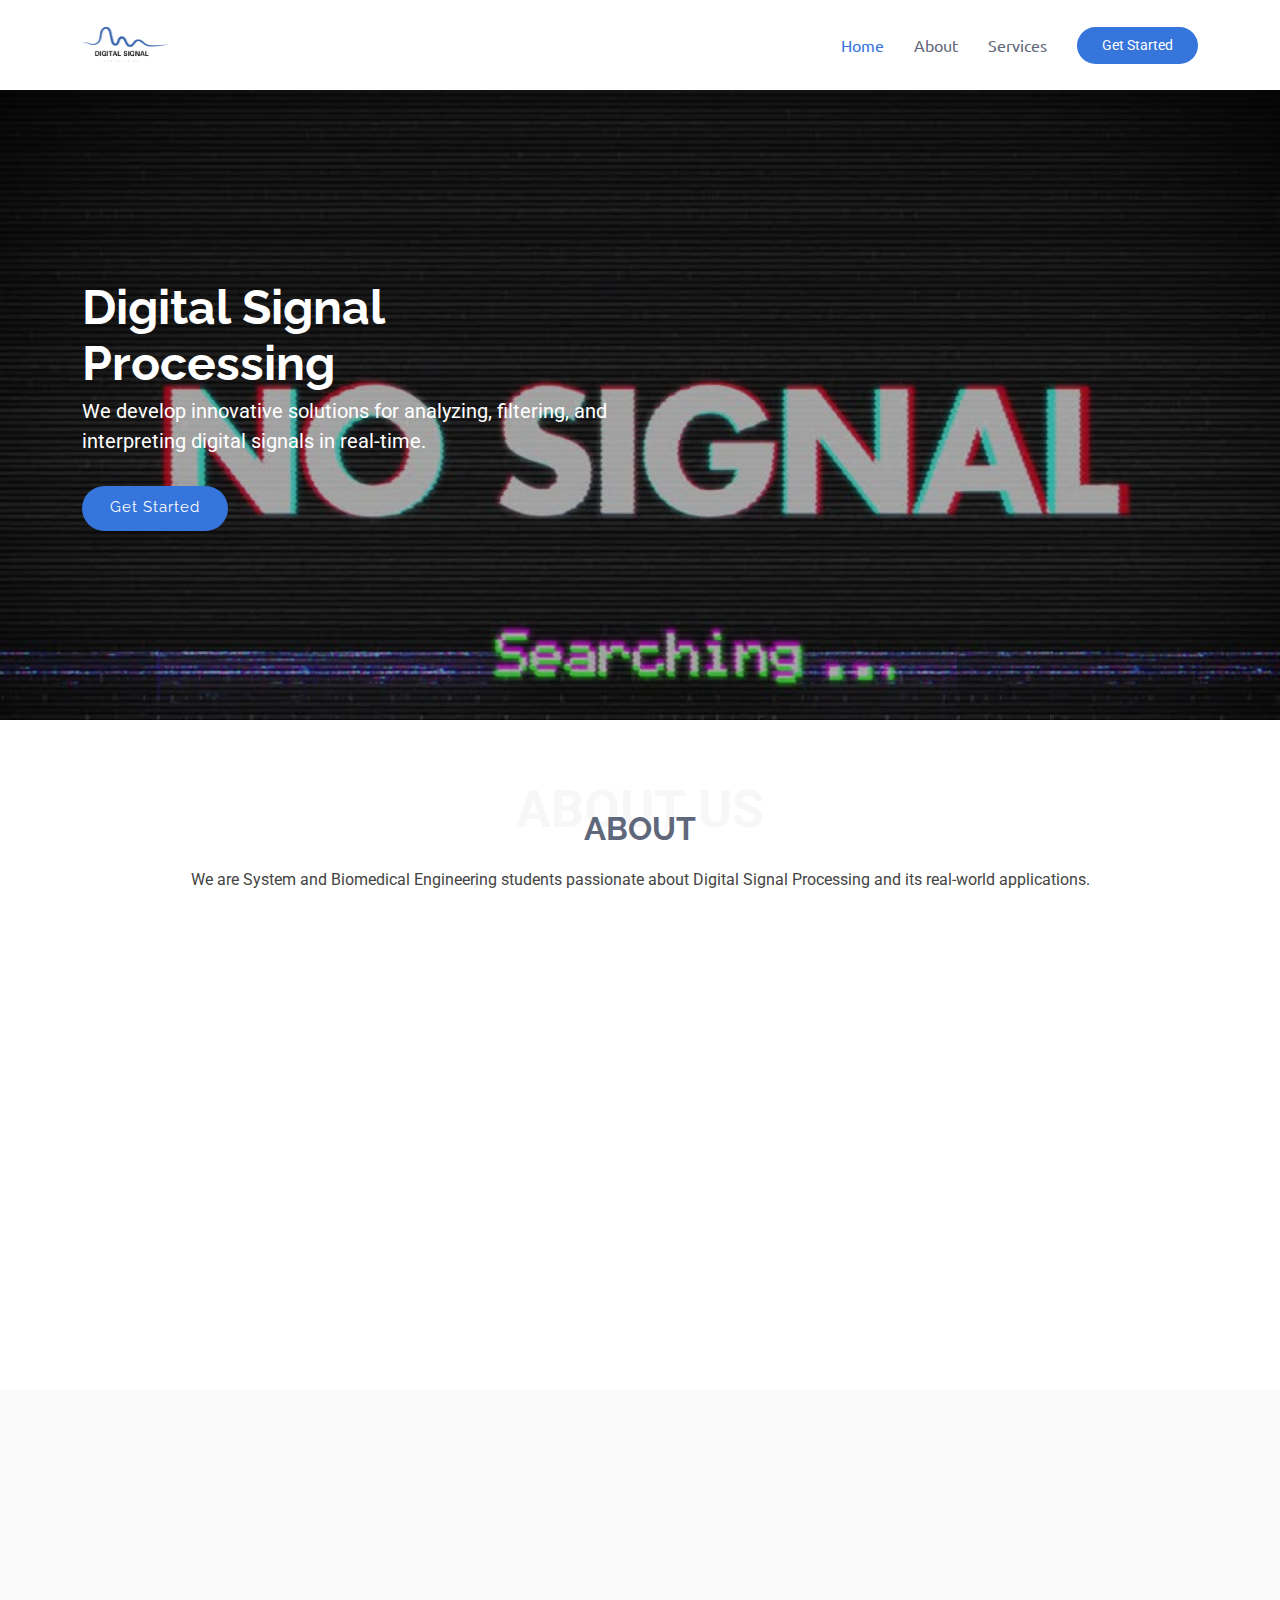
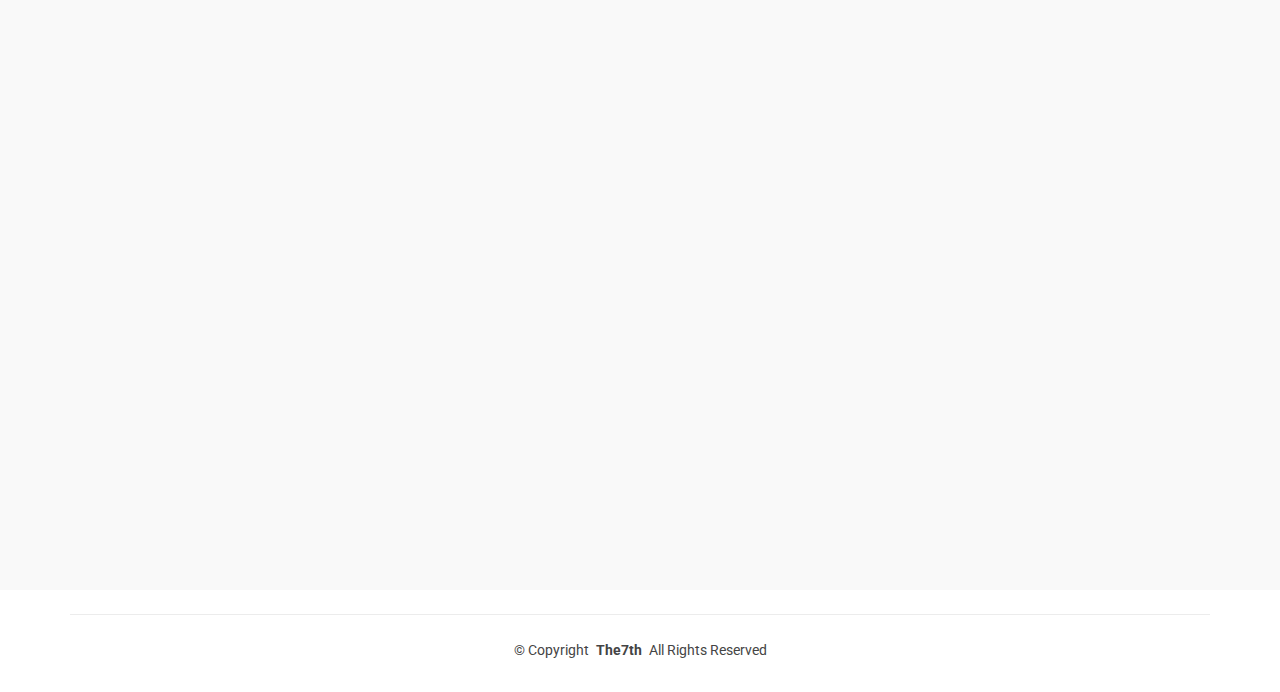
<file: Frontend/index.html>
<!DOCTYPE html>
<html lang="en">

<head>
  <meta charset="utf-8">
  <meta content="width=device-width, initial-scale=1.0" name="viewport">
  <title>Index - eNno Bootstrap Template</title>
  <meta name="description" content="">
  <meta name="keywords" content="">

  <!-- Favicons -->
  <link href="assets/img/logodsp2.png" rel="icon">
  <link href="assets/img/apple-touch-icon.png" rel="apple-touch-icon">

  <!-- Fonts -->
  <link href="https://fonts.googleapis.com" rel="preconnect">
  <link href="https://fonts.gstatic.com" rel="preconnect" crossorigin>
  <link href="https://fonts.googleapis.com/css2?family=Roboto:ital,wght@0,100;0,300;0,400;0,500;0,700;0,900;1,100;1,300;1,400;1,500;1,700;1,900&family=Raleway:ital,wght@0,100;0,200;0,300;0,400;0,500;0,600;0,700;0,800;0,900;1,100;1,200;1,300;1,400;1,500;1,600;1,700;1,800;1,900&family=Ubuntu:ital,wght@0,300;0,400;0,500;0,700;1,300;1,400;1,500;1,700&display=swap" rel="stylesheet">

  <!-- Vendor CSS Files -->
  <link href="assets/vendor/bootstrap/css/bootstrap.min.css" rel="stylesheet">
  <link href="assets/vendor/bootstrap-icons/bootstrap-icons.css" rel="stylesheet">
  <link href="assets/vendor/aos/aos.css" rel="stylesheet">
  <link href="assets/vendor/glightbox/css/glightbox.min.css" rel="stylesheet">
  <link href="assets/vendor/swiper/swiper-bundle.min.css" rel="stylesheet">

  <!-- Main CSS File -->
  <link href="assets/css/main.css" rel="stylesheet">

</head>

<body class="index-page">

  <header id="header" class="header d-flex align-items-center sticky-top">
    <div class="container-fluid container-xl position-relative d-flex align-items-center">

      <a href="index.html" class="logo d-flex align-items-center me-auto">
        <!-- Uncomment the line below if you also wish to use an image logo -->
       <img src="assets/img/logodsp2.png" alt="">
        <!-- <h1 class="sitename">eNno</h1>-->
      </a>

      <nav id="navmenu" class="navmenu">
        <ul>
          <li><a href="#hero" class="active">Home</a></li>
          <li><a href="#about">About</a></li>
          <li><a href="#services">Services</a></li>
        </ul>
        <i class="mobile-nav-toggle d-xl-none bi bi-list"></i>
      </nav>

      <a class="btn-getstarted" href="index.html#about">Get Started</a>

    </div>
  </header>

  <main class="main">

  <!-- Hero Section -->
<section id="hero" class="hero section">

  <div class="container">
    <div class="row gy-4">
      <div class="col-lg-6 order-2 order-lg-1 d-flex flex-column justify-content-center" data-aos="fade-up">
        <h1 class="text-white">Digital Signal Processing</h1>
        <p class="text-white">We develop innovative solutions for analyzing, filtering, and interpreting digital signals in real-time.</p>
        <div class="d-flex">
          <a href="#about" class="btn-get-started">Get Started</a>
          </a>
        </div>
      </div>
    </div>
  </div>

</section>
<!-- /Hero Section -->


   
<!-- About Section -->
<section id="about" class="about section">

  <!-- Section Title -->
  <div class="container section-title" data-aos="fade-up">
    <span>About Us<br></span>
    <h2>About</h2>
    <p>We are System and Biomedical Engineering students passionate about Digital Signal Processing and its real-world applications.</p>
  </div><!-- End Section Title -->

  <div class="container">

    <div class="row gy-4">
      <div class="col-lg-6 position-relative align-self-start" data-aos="fade-up" data-aos-delay="100">
        <img src="assets/img/aboutvector1.png" class="img-fluid" alt="">
      </div>
      <div class="col-lg-6 content" data-aos="fade-up" data-aos-delay="200">
        <h3>Exploring the Power of Digital Signal Processing</h3>
        <p class="fst-italic">
          Our team focuses on applying DSP techniques to biomedical and engineering challenges, combining theory with hands-on projects.
        </p>
        <ul>
          <li><i class="bi bi-check2-all"></i> <span>ECG and EEG signal analysis for medical and healthcare applications.</span></li>
          <li><i class="bi bi-check2-all"></i> <span>Sound and Doppler signal processing for diagnostic and monitoring systems.</span></li>
          <li><i class="bi bi-check2-all"></i> <span>Advanced signal and image processing for Drone and Synthetic Aperture Radar (SAR) imaging.</span></li>
        </ul>
        <p>
          Our mission is to bridge biomedical engineering and signal processing, developing innovative solutions that
          contribute to healthcare, imaging, and advanced sensing technologies.
        </p>
      </div>
    </div>

  </div>

</section>
<!-- /About Section -->


  <!-- Services Section -->
<section id="services" class="services section light-background">

  <!-- Section Title -->
  <div class="container section-title" data-aos="fade-up">
    <span>Services</span>
    <h2>Our Signal Processing Services</h2>
    <p>We specialize in applying advanced digital signal processing techniques across biomedical, acoustic, and imaging domains to solve real-world challenges.</p>
  </div><!-- End Section Title -->

  <div class="container">

    <div class="row gy-4">

      <!-- ECG Processing -->
      <div class="col-lg-3 col-md-6" data-aos="fade-up" data-aos-delay="100">
        <div class="service-item position-relative">
          <div class="icon">
            <i class="bi bi-activity"></i>
          </div>
          <h3>ECG Signal Analysis</h3>
          <p>Accurate extraction of heartbeats, arrhythmia detection, and classification of normal and abnormal cardiac signals for medical applications.</p>
          
          <div class="service-actions">
            <a href="ECG-Analysis.html" class="btn-explore">
              <span>Explore Service</span>
              <i class="bi bi-arrow-right"></i>
            </a>
          </div>
          <div class="service-hover-effect"></div>
        </div>
      </div><!-- End Service Item -->

      <!-- EEG Processing -->
      <div class="col-lg-3 col-md-6" data-aos="fade-up" data-aos-delay="200">
        <div class="service-item position-relative">
          <div class="icon">
            <i class="bi bi-broadcast"></i>
          </div>
          <h3>EEG Signal Processing</h3>
          <p>Brainwave monitoring, noise filtering, and feature extraction for neurological diagnosis and cognitive studies.</p>
          
          <div class="service-actions">
            <a href="EEG-Analysis.html" class="btn-explore">
              <span>Explore Service</span>
              <i class="bi bi-arrow-right"></i>
            </a>
          </div>
          <div class="service-hover-effect"></div>
        </div>
      </div><!-- End Service Item -->

      <!-- Doppler Sound Processing -->
      <div class="col-lg-3 col-md-6" data-aos="fade-up" data-aos-delay="300">
        <div class="service-item position-relative">
          <div class="icon">
            <i class="bi bi-soundwave"></i>
          </div>
          <h3>Doppler Signal Processing</h3>
          <p>Advanced Doppler techniques for medical ultrasound, radar detection, and motion tracking in real-time systems.</p>
          
          <div class="service-actions">
            <a href="Doppler-Analysis.html" class="btn-explore">
              <span>Explore Service</span>
              <i class="bi bi-arrow-right"></i>
            </a>
          </div>
          <div class="service-hover-effect"></div>
        </div>
      </div><!-- End Service Item -->

      <!-- SAR Image Processing -->
      <div class="col-lg-3 col-md-6" data-aos="fade-up" data-aos-delay="400">
        <div class="service-item position-relative">
          <div class="icon">
            <i class="bi bi-image"></i>
          </div>
          <h3>SAR Image Analysis</h3>
          <p>Processing and enhancement of Synthetic Aperture Radar (SAR) images for drones, remote sensing, and surveillance applications.</p>
         
          <div class="service-actions">
            <a href="SAR-Analysis.html" class="btn-explore">
              <span>Explore Service</span>
              <i class="bi bi-arrow-right"></i>
            </a>
          </div>
          <div class="service-hover-effect"></div>
        </div>
      </div><!-- End Service Item -->

    </div>

  </div>

</section><!-- /Services Section -->

  </main>

  <footer id="footer" class="footer">

    <div class="container copyright text-center mt-4">
      <p>© <span>Copyright</span> <strong class="px-1 sitename">The7th</strong> <span>All Rights Reserved</span></p>
      <div class="credits">
        <!-- All the links in the footer should remain intact. -->
        <!-- You can delete the links only if you've purchased the pro version. -->
        <!-- Licensing information: https://bootstrapmade.com/license/ -->
        <!-- Purchase the pro version with working PHP/AJAX contact form: [buy-url] -->
      </div>
    </div>

  </footer>

  <!-- Scroll Top -->
  <a href="#" id="scroll-top" class="scroll-top d-flex align-items-center justify-content-center"><i class="bi bi-arrow-up-short"></i></a>

  <!-- Preloader -->
  <div id="preloader"></div>

  <!-- Vendor JS Files -->
  <script src="assets/vendor/bootstrap/js/bootstrap.bundle.min.js"></script>
  <script src="assets/vendor/php-email-form/validate.js"></script>
  <script src="assets/vendor/aos/aos.js"></script>
  <script src="assets/vendor/glightbox/js/glightbox.min.js"></script>
  <script src="assets/vendor/purecounter/purecounter_vanilla.js"></script>
  <script src="assets/vendor/imagesloaded/imagesloaded.pkgd.min.js"></script>
  <script src="assets/vendor/isotope-layout/isotope.pkgd.min.js"></script>
  <script src="assets/vendor/swiper/swiper-bundle.min.js"></script>

  <!-- Main JS File -->
  <script src="assets/js/main.js"></script>

</body>

</html>
</file>
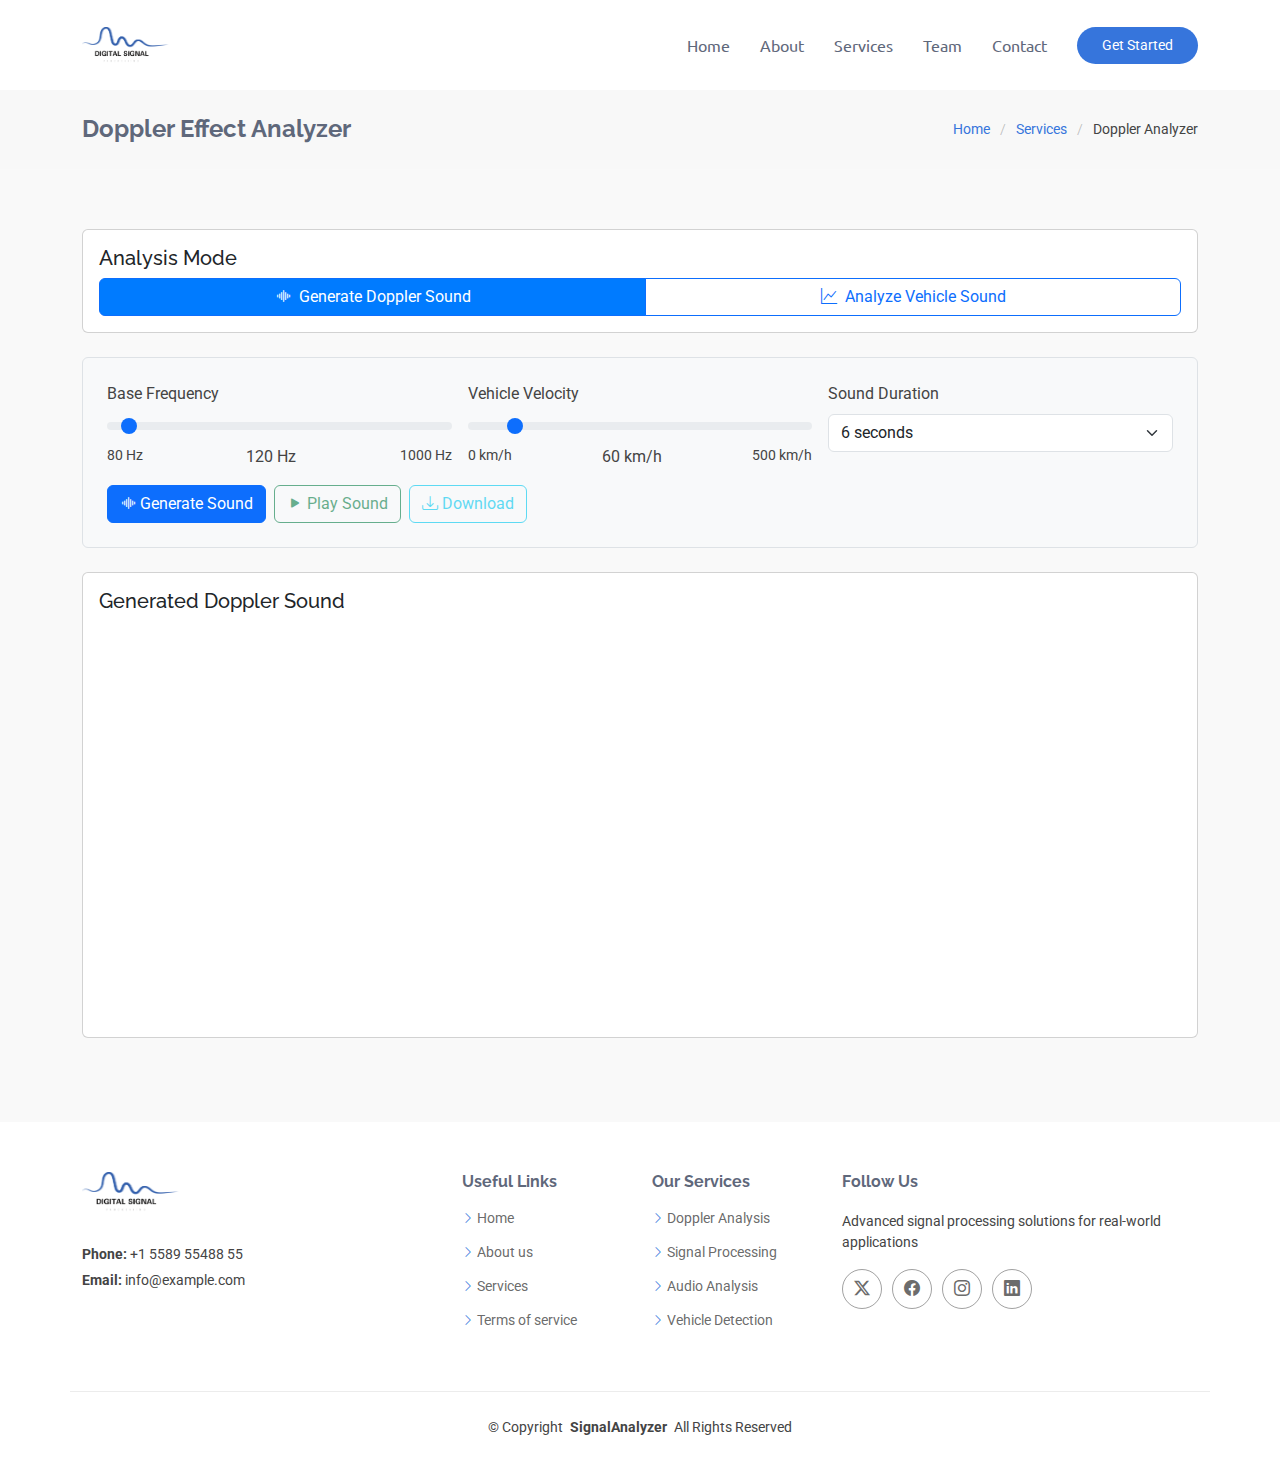
<file: Frontend/Doppler-Analysis.html>
<!DOCTYPE html>
<html lang="en">
<head>
    <meta charset="utf-8" />
    <meta content="width=device-width, initial-scale=1.0" name="viewport" />
    <title>Doppler Effect Analyzer - Vehicle Sound Analysis</title>
    <meta name="description" content="Advanced Doppler Effect Analysis for Vehicle Speed Estimation" />
    <meta name="keywords" content="Doppler Effect, Vehicle Analysis, Sound Processing, Speed Estimation" />

    <!-- Favicons -->
    <link href="assets/img/logodsp2.png" rel="icon" />
    <link href="assets/img/apple-touch-icon.png" rel="apple-touch-icon" />

    <!-- Fonts -->
    <link href="https://fonts.googleapis.com" rel="preconnect" />
    <link href="https://fonts.gstatic.com" rel="preconnect" crossorigin />
    <link href="https://fonts.googleapis.com/css2?family=Roboto:ital,wght@0,100;0,300;0,400;0,500;0,700;0,900;1,100;1,300;1,400;1,500;1,700;1,900&family=Raleway:ital,wght@0,100;0,200;0,300;0,400;0,500;0,600;0,700;0,800;0,900;1,100;1,200;1,300;1,400;1,500;1,600;1,700;1,800;1,900&family=Ubuntu:ital,wght@0,300;0,400;0,500;0,700;1,300;1,400;1,500;1,700&display=swap" rel="stylesheet" />

    <!-- Vendor CSS Files -->
    <link href="assets/vendor/bootstrap/css/bootstrap.min.css" rel="stylesheet" />
    <link href="assets/vendor/bootstrap-icons/bootstrap-icons.css" rel="stylesheet" />
    <link href="assets/vendor/aos/aos.css" rel="stylesheet" />
    <link href="assets/vendor/glightbox/css/glightbox.min.css" rel="stylesheet" />
    <link href="assets/vendor/swiper/swiper-bundle.min.css" rel="stylesheet" />

    <!-- Plotly.js -->
    <script src="https://cdn.plot.ly/plotly-2.24.1.min.js"></script>

    <!-- Main CSS File -->
    <link href="assets/css/main.css" rel="stylesheet" />
    
    <style>
        .chart-container-sm { height: 300px; width: 100%; }
        .chart-container { height: 400px; width: 100%; }
        .stat-card { height: 100%; }
        .stat-value { font-size: 1.5rem; font-weight: bold; }
        .doppler-controls { background-color: #f8f9fa; padding: 1.5rem; border-radius: 0.375rem; border: 1px solid #dee2e6; }
        .classification-result { padding: 1rem; border-radius: 0.375rem; border: 1px solid #dee2e6; }
        .classification-result.vehicle { background-color: #d1edff; }
        .classification-result.non-vehicle { background-color: #ffe0e0; }
        .audio-player { width: 100%; margin: 1rem 0; }
        .mode-tab { cursor: pointer; }
        .mode-tab.active { background-color: #007bff; color: white; }
        .uploaded-file-info { background: #f8f9fa; padding: 1rem; border-radius: 0.375rem; }
    </style>
</head>

<body class="service-details-page">
    <header id="header" class="header d-flex align-items-center sticky-top">
        <div class="container-fluid container-xl position-relative d-flex align-items-center">
            <a href="index.html" class="logo d-flex align-items-center me-auto">
                <img src="assets/img/logodsp2.png" alt="" />
            </a>

            <nav id="navmenu" class="navmenu">
                <ul>
                    <li><a href="index.html#hero">Home</a></li>
                    <li><a href="index.html#about">About</a></li>
                    <li><a href="index.html#services">Services</a></li>
                    <li><a href="index.html#team">Team</a></li>
                    <li><a href="index.html#contact">Contact</a></li>
                </ul>
                <i class="mobile-nav-toggle d-xl-none bi bi-list"></i>
            </nav>

            <a class="btn-getstarted" href="index.html#about">Get Started</a>
        </div>
    </header>

    <main class="main">
        <!-- Page Title -->
        <div class="page-title">
            <div class="container d-lg-flex justify-content-between align-items-center">
                <h1 class="mb-2 mb-lg-0">Doppler Effect Analyzer</h1>
                <nav class="breadcrumbs">
                    <ol>
                        <li><a href="index.html">Home</a></li>
                        <li><a href="index.html#services">Services</a></li>
                        <li class="current">Doppler Analyzer</li>
                    </ol>
                </nav>
            </div>
        </div>
        <!-- End Page Title -->

        <!-- Doppler Analyzer Section -->
        <section id="doppler-analyzer" class="doppler-analyzer section light-background">
            <div class="container">
                <!-- Mode Selection -->
                <div class="row mb-4" data-aos="fade-up" data-aos-delay="100">
                    <div class="col-12">
                        <div class="card">
                            <div class="card-body">
                                <h5 class="card-title">Analysis Mode</h5>
                                <div class="btn-group w-100" role="group">
                                    <button type="button" class="btn btn-outline-primary mode-tab active" data-mode="generate">
                                        <i class="bi bi-soundwave me-2"></i>Generate Doppler Sound
                                    </button>
                                    <button type="button" class="btn btn-outline-primary mode-tab" data-mode="analyze">
                                        <i class="bi bi-graph-up me-2"></i>Analyze Vehicle Sound
                                    </button>
                                </div>
                            </div>
                        </div>
                    </div>
                </div>

                <!-- Generate Doppler Sound Panel -->
                <div class="mode-panel" id="generate-panel">
                    <div class="row mb-4" data-aos="fade-up" data-aos-delay="150">
                        <div class="col-12">
                            <div class="doppler-controls">
                                <div class="row g-3">
                                    <div class="col-md-4">
                                        <label class="form-label">Base Frequency</label>
                                        <input type="range" id="baseFreq" class="form-range" min="80" max="1000" value="120" step="10">
                                        <div class="d-flex justify-content-between">
                                            <small>80 Hz</small>
                                            <span id="baseFreqValue">120 Hz</span>
                                            <small>1000 Hz</small>
                                        </div>
                                    </div>
                                    <div class="col-md-4">
                                        <label class="form-label">Vehicle Velocity</label>
                                        <input type="range" id="velocity" class="form-range" min="0" max="500" value="60" step="5">
                                        <div class="d-flex justify-content-between">
                                            <small>0 km/h</small>
                                            <span id="velocityValue">60 km/h</span>
                                            <small>500 km/h</small>
                                        </div>
                                    </div>
                                    <div class="col-md-4">
                                        <label class="form-label">Sound Duration</label>
                                        <select id="duration" class="form-select">
                                            <option value="4">4 seconds</option>
                                            <option value="6" selected>6 seconds</option>
                                            <option value="8">8 seconds</option>
                                            <option value="10">10 seconds</option>
                                        </select>
                                    </div>
                                    <div class="col-12">
                                        <div class="d-flex gap-2 flex-wrap">
                                            <button id="generateBtn" class="btn btn-primary">
                                                <i class="bi bi-soundwave me-1"></i>Generate Sound
                                            </button>
                                            <button id="playGeneratedBtn" class="btn btn-outline-success" disabled>
                                                <i class="bi bi-play-fill me-1"></i>Play Sound
                                            </button>
                                            <button id="downloadBtn" class="btn btn-outline-info" disabled>
                                                <i class="bi bi-download me-1"></i>Download
                                            </button>
                                        </div>
                                    </div>
                                </div>
                            </div>
                        </div>
                    </div>

                    <!-- Generated Sound Visualization -->
                    <div class="row mb-4" data-aos="fade-up" data-aos-delay="200">
                        <div class="col-12">
                            <div class="card">
                                <div class="card-body">
                                    <h5 class="card-title">Generated Doppler Sound</h5>
                                    <div class="chart-container">
                                        <div id="generatedWaveform"></div>
                                    </div>
                                    <audio id="generatedAudio" class="audio-player" controls style="display: none;"></audio>
                                </div>
                            </div>
                        </div>
                    </div>
                </div>

                <!-- Analyze Vehicle Sound Panel -->
                <div class="mode-panel" id="analyze-panel" style="display: none;">
                    <div class="row mb-4" data-aos="fade-up" data-aos-delay="150">
                        <div class="col-12">
                            <div class="doppler-controls">
                                <div class="row g-3">
                                    <div class="col-md-6">
                                        <label class="form-label">Upload Vehicle Sound</label>
                                        <input type="file" id="audioFile" class="form-control" accept=".wav,.mp3,.flac,.aac,.ogg" />
                                        <small class="form-text text-muted">Supported formats: WAV, MP3, FLAC, AAC, OGG</small>
                                    </div>
                                    <div class="col-md-6">
                                        <label class="form-label">Analysis Method</label>
                                        <select id="analysisMethod" class="form-select">
                                            <option value="spectrogram">Spectrogram Analysis</option>
                                            <option value="frequency">Frequency Tracking</option>
                                            <option value="hybrid">Hybrid Analysis</option>
                                        </select>
                                    </div>
                                    <div class="col-12">
                                        <div class="d-flex gap-2 flex-wrap">
                                            <button id="analyzeBtn" class="btn btn-primary" disabled>
                                                <i class="bi bi-graph-up me-1"></i>Analyze Sound
                                            </button>
                                            <button id="playUploadedBtn" class="btn btn-outline-success" disabled>
                                                <i class="bi bi-play-fill me-1"></i>Play Uploaded
                                            </button>
                                            <button id="resetBtn" class="btn btn-outline-secondary">
                                                <i class="bi bi-arrow-clockwise me-1"></i>Reset
                                            </button>
                                        </div>
                                    </div>
                                </div>
                            </div>
                        </div>
                    </div>

                    <!-- Uploaded Audio Visualization -->
                    <div class="row mb-4" data-aos="fade-up" data-aos-delay="200">
                        <div class="col-12">
                            <div class="card">
                                <div class="card-body">
                                    <h5 class="card-title">Uploaded Sound Analysis</h5>
                                    <div class="chart-container">
                                        <div id="uploadedWaveform"></div>
                                    </div>
                                    <audio id="uploadedAudio" class="audio-player" controls style="display: none;"></audio>
                                </div>
                            </div>
                        </div>
                    </div>

                    <!-- Analysis Results -->
                    <div class="row mb-4" data-aos="fade-up" data-aos-delay="250">
                        <div class="col-12">
                            <div class="card">
                                <div class="card-body">
                                    <h5 class="card-title">Doppler Analysis Results</h5>
                                    <div id="analysisResult" class="text-center py-3">
                                        <p class="text-muted">Upload a vehicle sound file and click "Analyze Sound" to see results</p>
                                    </div>
                                </div>
                            </div>
                        </div>
                    </div>

                    <!-- Stats Dashboard -->
                    <div class="row mb-4" data-aos="fade-up" data-aos-delay="300">
                        <div class="col-12">
                            <div class="row">
                                <div class="col-md-3 col-6 mb-3">
                                    <div class="stat-card card text-center">
                                        <div class="card-body">
                                            <h6 class="card-title">Estimated Speed</h6>
                                            <div class="stat-value text-primary" id="estimatedSpeed">-- km/h</div>
                                        </div>
                                    </div>
                                </div>
                                <div class="col-md-3 col-6 mb-3">
                                    <div class="stat-card card text-center">
                                        <div class="card-body">
                                            <h6 class="card-title">Source Frequency</h6>
                                            <div class="stat-value text-info" id="sourceFreq">-- Hz</div>
                                        </div>
                                    </div>
                                </div>
                                <div class="col-md-3 col-6 mb-3">
                                    <div class="stat-card card text-center">
                                        <div class="card-body">
                                            <h6 class="card-title">Approach Freq</h6>
                                            <div class="stat-value text-success" id="approachFreq">-- Hz</div>
                                        </div>
                                    </div>
                                </div>
                                <div class="col-md-3 col-6 mb-3">
                                    <div class="stat-card card text-center">
                                        <div class="card-body">
                                            <h6 class="card-title">Recede Freq</h6>
                                            <div class="stat-value text-warning" id="recedeFreq">-- Hz</div>
                                        </div>
                                    </div>
                                </div>
                            </div>
                        </div>
                    </div>

                    <!-- Spectrogram Visualization -->
                    <div class="row mb-4" data-aos="fade-up" data-aos-delay="350">
                        <div class="col-12">
                            <div class="card">
                                <div class="card-body">
                                    <h5 class="card-title">Spectrogram Analysis</h5>
                                    <div class="chart-container">
                                        <div id="spectrogramChart"></div>
                                    </div>
                                </div>
                            </div>
                        </div>
                    </div>
                </div>

                <!-- Loading Indicator -->
                <div class="loading text-center py-4" id="loading" style="display: none;">
                    <div class="spinner-border text-primary" role="status">
                        <span class="visually-hidden">Loading...</span>
                    </div>
                    <p class="mt-2 mb-0">Processing audio data...</p>
                </div>
            </div>
        </section>
    </main>

    <footer id="footer" class="footer">
        <div class="container footer-top">
            <div class="row gy-4">
                <div class="col-lg-4 col-md-6 footer-about">
                    <a href="index.html" class="d-flex align-items-center">
                        <img src="assets/img/logodsp2.png" alt="Logo" style="max-height: 40px;">
                    </a>
                    <div class="footer-contact pt-3">
                        <p class="mt-3"><strong>Phone:</strong> <span>+1 5589 55488 55</span></p>
                        <p><strong>Email:</strong> <span>info@example.com</span></p>
                    </div>
                </div>

                <div class="col-lg-2 col-md-3 footer-links">
                    <h4>Useful Links</h4>
                    <ul>
                        <li><i class="bi bi-chevron-right"></i> <a href="index.html">Home</a></li>
                        <li><i class="bi bi-chevron-right"></i> <a href="index.html#about">About us</a></li>
                        <li><i class="bi bi-chevron-right"></i> <a href="index.html#services">Services</a></li>
                        <li><i class="bi bi-chevron-right"></i> <a href="#">Terms of service</a></li>
                    </ul>
                </div>

                <div class="col-lg-2 col-md-3 footer-links">
                    <h4>Our Services</h4>
                    <ul>
                        <li><i class="bi bi-chevron-right"></i> <a href="Doppler-Analysis.html">Doppler Analysis</a></li>
                        <li><i class="bi bi-chevron-right"></i> <a href="#">Signal Processing</a></li>
                        <li><i class="bi bi-chevron-right"></i> <a href="#">Audio Analysis</a></li>
                        <li><i class="bi bi-chevron-right"></i> <a href="#">Vehicle Detection</a></li>
                    </ul>
                </div>

                <div class="col-lg-4 col-md-12">
                    <h4>Follow Us</h4>
                    <p>Advanced signal processing solutions for real-world applications</p>
                    <div class="social-links d-flex">
                        <a href=""><i class="bi bi-twitter-x"></i></a>
                        <a href=""><i class="bi bi-facebook"></i></a>
                        <a href=""><i class="bi bi-instagram"></i></a>
                        <a href=""><i class="bi bi-linkedin"></i></a>
                    </div>
                </div>
            </div>
        </div>

        <div class="container copyright text-center mt-4">
            <p>© <span>Copyright</span> <strong class="px-1">SignalAnalyzer</strong> <span>All Rights Reserved</span></p>
        </div>
    </footer>

    <!-- Vendor JS Files -->
    <script src="assets/vendor/bootstrap/js/bootstrap.bundle.min.js"></script>
    <script src="assets/vendor/php-email-form/validate.js"></script>
    <script src="assets/vendor/aos/aos.js"></script>
    <script src="assets/vendor/glightbox/js/glightbox.min.js"></script>
    <script src="assets/vendor/purecounter/purecounter_vanilla.js"></script>
    <script src="assets/vendor/imagesloaded/imagesloaded.pkgd.min.js"></script>
    <script src="assets/vendor/isotope-layout/isotope.pkgd.min.js"></script>
    <script src="assets/vendor/swiper/swiper-bundle.min.js"></script>

    <!-- Doppler Analyzer JS -->
    <script src="assets/js/doppler-analyzer.js"></script>
</body>
</html>
</file>
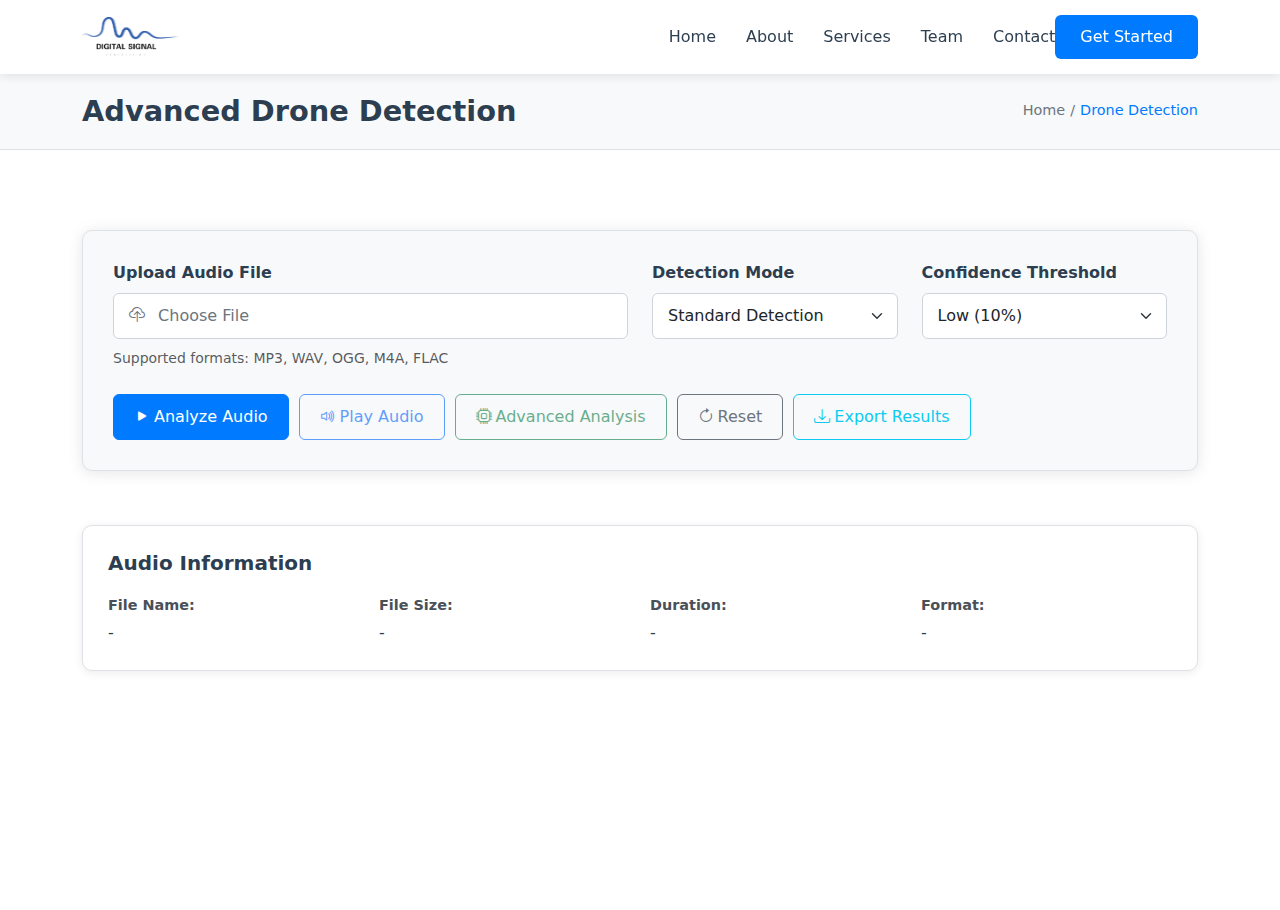
<file: Frontend/drone-detector.html>
<!DOCTYPE html>
<html lang="en">
<head>          
    <meta charset="utf-8" />
    <meta content="width=device-width, initial-scale=1.0" name="viewport" />
    <title>Drone Detection - Advanced Audio Analysis</title>
    <meta name="description" content="Advanced Drone Detection using Audio Analysis and AI" />
    <meta name="keywords" content="Drone Detection, Audio Analysis, AI Classification, YAMNet, Sound Recognition" />
   <!-- Favicons -->
    <link href="assets/img/logodsp2.png" rel="icon" />
    <link href="assets/img/apple-touch-icon.png" rel="apple-touch-icon" />

    <!-- Fonts -->
    <link href="https://fonts.googleapis.com" rel="preconnect" />
    <link href="https://fonts.gstatic.com" rel="preconnect" crossorigin />
    <link href="https://fonts.googleapis.com/css2?family=Roboto:ital,wght@0,100;0,300;0,400;0,500;0,700;0,900;1,100;1,300;1,400;1,500;1,700;1,900&family=Raleway:ital,wght@0,100;0,200;0,300;0,400;0,500;0,600;0,700;0,800;0,900;1,100;1,200;1,300;1,400;1,500;1,600;1,700;1,800;1,900&family=Ubuntu:ital,wght@0,300;0,400;0,500;0,700;1,300;1,400;1,500;1,700&display=swap" rel="stylesheet" />

    <!-- Vendor CSS Files -->
    <link href="assets/vendor/bootstrap/css/bootstrap.min.css" rel="stylesheet" />
    <link href="assets/vendor/bootstrap-icons/bootstrap-icons.css" rel="stylesheet" />
    <link href="assets/vendor/aos/aos.css" rel="stylesheet" />
    <link href="assets/vendor/glightbox/css/glightbox.min.css" rel="stylesheet" />
    <link href="assets/vendor/swiper/swiper-bundle.min.css" rel="stylesheet" />

    <!-- Plotly.js -->
    <script src="https://cdn.plot.ly/plotly-2.24.1.min.js"></script>

    <!-- Main CSS File -->
    <link href="assets/css/drone-detector.css" rel="stylesheet" />
</head>

<body class="service-details-page">
    <header id="header" class="header d-flex align-items-center sticky-top">
        <div class="container-fluid container-xl position-relative d-flex align-items-center justify-content-between">
            <a href="/" class="logo d-flex align-items-center me-auto">
                <img src="assets/img/logodsp2.png" alt="Logo" height="40" />
            </a>

            <nav id="navmenu" class="navmenu">
                <ul>
                    <li><a href="/">Home</a></li>
                    <li><a href="/#about">About</a></li>
                    <li><a href="/#services">Services</a></li>
                    <li><a href="/#team">Team</a></li>
                    <li><a href="/#contact">Contact</a></li>
                </ul>
                <i class="mobile-nav-toggle d-xl-none bi bi-list"></i>
            </nav>

            <a class="btn-getstarted" href="/#about">Get Started</a>
        </div>
    </header>

    <main class="main">
        <!-- Page Title -->
        <div class="page-title">
            <div class="container d-lg-flex justify-content-between align-items-center">
                <h1 class="mb-2 mb-lg-0">Advanced Drone Detection</h1>
                <nav class="breadcrumbs">
                    <ol>
                        <li><a href="/">Home</a></li>
                        <li class="current">Drone Detection</li>
                    </ol>
                </nav>
            </div>
        </div>

        <!-- Drone Detection Section -->
        <section id="drone-detector" class="drone-detector section light-background">
            <div class="container">
                <!-- File Upload & Controls Section -->
                <div class="row mb-4">
                    <div class="col-12">
                        <div class="detector-controls">
                            <div class="row g-4">
                                <!-- File Upload -->
                                <div class="col-md-6">
                                    <div class="control-section">
                                        <label>Upload Audio File</label>
                                        <div class="file-input-wrapper">
                                            <input type="file" id="fileInput" class="form-control" accept=".mp3,.wav,.ogg,.m4a,.flac" />
                                            <div class="file-input-display" id="fileDisplay">
                                                <i class="bi bi-cloud-upload me-2"></i>
                                                <span>Choose File</span>
                                            </div>
                                        </div>
                                        <small class="form-text text-muted">Supported formats: MP3, WAV, OGG, M4A, FLAC</small>
                                    </div>
                                </div>

                                <!-- Detection Mode -->
                                <div class="col-md-3">
                                    <div class="control-section">
                                        <label>Detection Mode</label>
                                        <select id="detectionMode" class="form-select">
                                            <option value="standard" selected>Standard Detection</option>
                                            <option value="sensitive">Sensitive Mode</option>
                                            <option value="advanced">Advanced Analysis</option>
                                        </select>
                                    </div>
                                </div>

                                <!-- Confidence Threshold -->
                                <div class="col-md-3">
                                    <div class="control-section">
                                        <label>Confidence Threshold</label>
                                        <select id="confidenceThreshold" class="form-select">
                                            <option value="0.05">Very Low (5%)</option>
                                            <option value="0.1" selected>Low (10%)</option>
                                            <option value="0.2">Medium (20%)</option>
                                            <option value="0.3">High (30%)</option>
                                        </select>
                                    </div>
                                </div>

                                <!-- Action Buttons -->
                                <div class="col-12">
                                    <div class="control-section">
                                        <div class="btn-group-custom">
                                            <button id="analyzeBtn" class="btn btn-primary">
                                                <i class="bi bi-play-fill me-1"></i>Analyze Audio
                                            </button>
                                            <button id="playAudioBtn" class="btn btn-outline-primary" disabled>
                                                <i class="bi bi-volume-up me-1"></i>Play Audio
                                            </button>
                                            <button id="advancedAnalysisBtn" class="btn btn-outline-success" disabled>
                                                <i class="bi bi-cpu me-1"></i>Advanced Analysis
                                            </button>
                                            <button id="resetBtn" class="btn btn-outline-secondary">
                                                <i class="bi bi-arrow-clockwise me-1"></i>Reset
                                            </button>
                                            <button id="exportResultsBtn" class="btn btn-outline-info">
                                                <i class="bi bi-download me-1"></i>Export Results
                                            </button>
                                        </div>
                                    </div>
                                </div>
                            </div>
                        </div>
                    </div>
                </div>

                <!-- Audio Information Section -->
                <div class="row mb-4">
                    <div class="col-12">
                        <div class="audio-info-section">
                            <h5>Audio Information</h5>
                            <div class="audio-info-grid">
                                <div class="audio-info-item">
                                    <label>File Name:</label>
                                    <span id="fileName">-</span>
                                </div>
                                <div class="audio-info-item">
                                    <label>File Size:</label>
                                    <span id="fileSize">-</span>
                                </div>
                                <div class="audio-info-item">
                                    <label>Duration:</label>
                                    <span id="fileDuration">-</span>
                                </div>
                                <div class="audio-info-item">
                                    <label>Format:</label>
                                    <span id="fileFormat">-</span>
                                </div>
                            </div>
                        </div>
                    </div>
                </div>

                <!-- Loading Indicator -->
                <div class="loading text-center py-4" id="loading" style="display: none;">
                    <div class="spinner-border text-primary" role="status">
                        <span class="visually-hidden">Loading...</span>
                    </div>
                    <p class="mt-2 mb-0">Analyzing audio for drone detection...</p>
                </div>

                <!-- Results Section -->
                <div class="results-section" id="resultsSection" style="display: none;">
                    <!-- Results will be populated by JavaScript -->
                </div>
            </div>
        </section>
    </main>

    <!-- Audio Player (hidden) -->
    <audio id="audioPlayer" style="display: none;"></audio>

     <!-- Vendor JS Files -->
    <script src="assets/vendor/bootstrap/js/bootstrap.bundle.min.js"></script>
    <script src="assets/vendor/php-email-form/validate.js"></script>
    <script src="assets/vendor/aos/aos.js"></script>
    <script src="assets/vendor/glightbox/js/glightbox.min.js"></script>
    <script src="assets/vendor/purecounter/purecounter_vanilla.js"></script>
    <script src="assets/vendor/imagesloaded/imagesloaded.pkgd.min.js"></script>
    <script src="assets/vendor/isotope-layout/isotope.pkgd.min.js"></script>
    <script src="assets/vendor/swiper/swiper-bundle.min.js"></script>

    <!-- Drone Detector JS -->
    <script src="assets/js/drone-detector.js"></script>
</body>
</html>
</file>
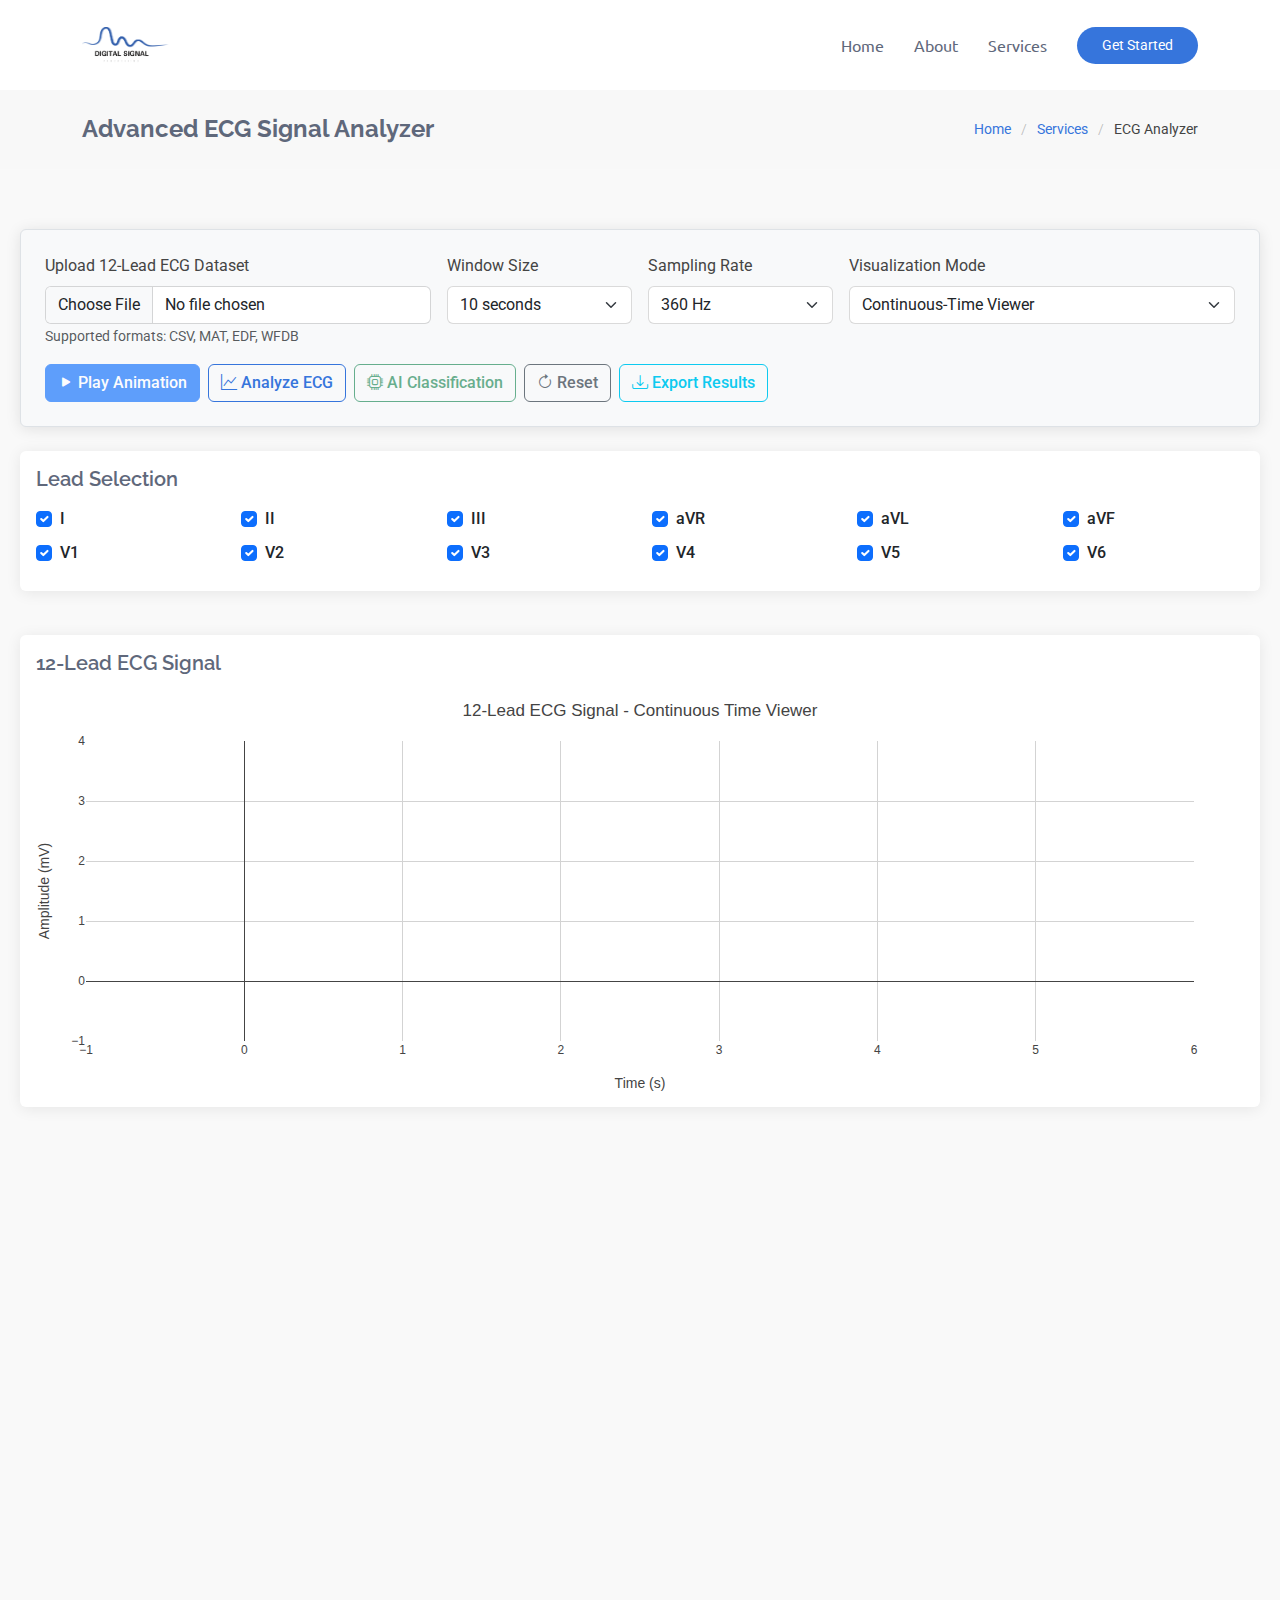
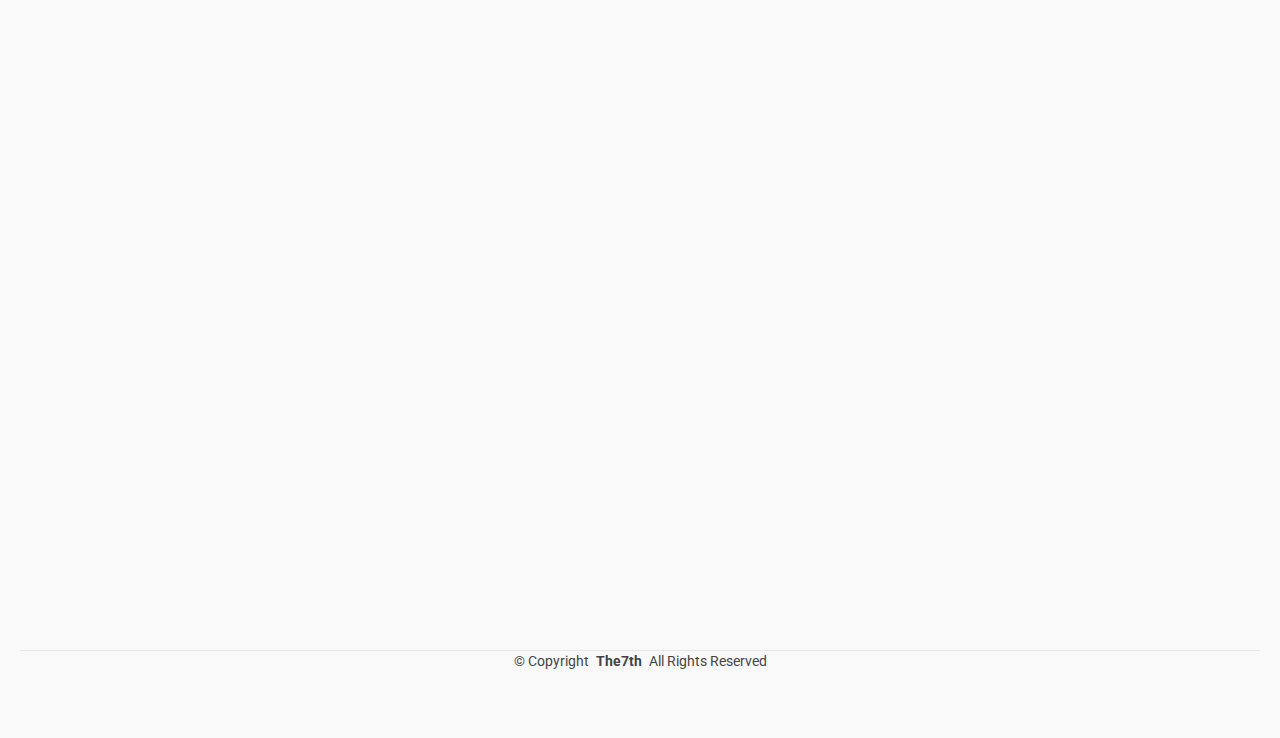
<file: Frontend/ECG-Analysis.html>
<!DOCTYPE html>
<html lang="en">
<head>
    <meta charset="utf-8" />
    <meta content="width=device-width, initial-scale=1.0" name="viewport" />
    <title>ECG Signal Analyzer - Advanced Diagnostic Tool</title>
    <meta name="description" content="Advanced 12-Lead ECG Analysis and AI-Powered Classification" />
    <meta name="keywords" content="ECG, ECG Analysis, Heart Monitoring, Medical Diagnostics, AI Classification" />

    <!-- Favicons -->
    <link href="assets/img/logodps2.png" rel="icon" />
    <link href="assets/img/apple-touch-icon.png" rel="apple-touch-icon" />

    <!-- Fonts -->
    <link href="https://fonts.googleapis.com" rel="preconnect" />
    <link href="https://fonts.gstatic.com" rel="preconnect" crossorigin />
    <link href="https://fonts.googleapis.com/css2?family=Roboto:ital,wght@0,100;0,300;0,400;0,500;0,700;0,900;1,100;1,300;1,400;1,500;1,700;1,900&family=Raleway:ital,wght@0,100;0,200;0,300;0,400;0,500;0,600;0,700;0,800;0,900;1,100;1,200;1,300;1,400;1,500;1,600;1,700;1,800;1,900&family=Ubuntu:ital,wght@0,300;0,400;0,500;0,700;1,300;1,400;1,500;1,700&display=swap" rel="stylesheet" />

    <!-- Vendor CSS Files -->
    <link href="assets/vendor/bootstrap/css/bootstrap.min.css" rel="stylesheet" />
    <link href="assets/vendor/bootstrap-icons/bootstrap-icons.css" rel="stylesheet" />
    <link href="assets/vendor/aos/aos.css" rel="stylesheet" />
    <link href="assets/vendor/glightbox/css/glightbox.min.css" rel="stylesheet" />
    <link href="assets/vendor/swiper/swiper-bundle.min.css" rel="stylesheet" />

    <!-- Plotly.js -->
    <script src="https://cdn.plot.ly/plotly-2.24.1.min.js"></script>

    <!-- Main CSS File -->
    <link href="assets/css/main.css" rel="stylesheet" />
    <link href="assets/css/ecg-analyzer.css" rel="stylesheet" />
    
    <style>
        .chart-container-sm { height: 300px; width: 100%; }
        .chart-container { height: 400px; width: 100%; }
        .stat-card { height: 100%; }
        .stat-value { font-size: 1.5rem; font-weight: bold; }
        .ecg-controls { background-color: #f8f9fa; padding: 1.5rem; border-radius: 0.375rem; border: 1px solid #dee2e6; }
        .classification-result { padding: 1rem; border-radius: 0.375rem; border: 1px solid #dee2e6; }
        .classification-result.normal { background-color: #d1edff; }
        .classification-result.abnormal { background-color: #ffe0e0; }
        .toast { position: fixed; top: 20px; right: 20px; z-index: 9999; }
        .visualization-controls { background-color: #f8f9fa; padding: 1rem; border-radius: 0.375rem; margin-bottom: 1rem; }
        .mode-tab { cursor: pointer; }
        .mode-tab.active { background-color: #007bff; color: white; }
        .visualization-container { min-height: 500px; }
        .lead-legend { font-size: 12px; margin-top: 10px; }
        .legend-item { display: inline-block; margin-right: 15px; }
        .legend-color { display: inline-block; width: 12px; height: 12px; margin-right: 5px; }
    </style>
</head>

<body class="service-details-page">
    <header id="header" class="header d-flex align-items-center sticky-top">
        <div class="container-fluid container-xl position-relative d-flex align-items-center">
            <a href="index.html" class="logo d-flex align-items-center me-auto">
                <img src="assets/img/logodsp2.png" alt="" />
            </a>

            <nav id="navmenu" class="navmenu">
                <ul>
                    <li><a href="index.html#hero">Home</a></li>
                    <li><a href="index.html#about">About</a></li>
                    <li><a href="index.html#services">Services</a></li>
                </ul>
                <i class="mobile-nav-toggle d-xl-none bi bi-list"></i>
            </nav>

            <a class="btn-getstarted" href="index.html#about">Get Started</a>
        </div>
    </header>

    <main class="main">
        <!-- Page Title -->
        <div class="page-title">
            <div class="container d-lg-flex justify-content-between align-items-center">
                <h1 class="mb-2 mb-lg-0">Advanced ECG Signal Analyzer</h1>
                <nav class="breadcrumbs">
                    <ol>
                        <li><a href="index.html">Home</a></li>
                        <li><a href="index.html#services">Services</a></li>
                        <li class="current">ECG Analyzer</li>
                    </ol>
                </nav>
            </div>
        </div>
        <!-- End Page Title -->

        <!-- ECG Analyzer Section -->
        <section id="ecg-analyzer" class="ecg-analyzer section light-background">
            <div class="container">
                <!-- File Upload & Controls Section -->
                <div class="row mb-4" data-aos="fade-up" data-aos-delay="150">
                    <div class="col-12">
                        <div class="ecg-controls">
                            <div class="row g-3">
                                <div class="col-md-4">
                                    <label class="form-label">Upload 12-Lead ECG Dataset</label>
                                    <input type="file" id="fileInput" class="form-control" accept=".csv,.mat,.edf,.dat,.hea" />
                                    <small class="form-text text-muted">Supported formats: CSV, MAT, EDF, WFDB</small>
                                </div>
                                <div class="col-md-2">
                                    <label class="form-label">Window Size</label>
                                    <select id="windowSize" class="form-select">
                                        <option value="5">5 seconds</option>
                                        <option value="10" selected>10 seconds</option>
                                        <option value="15">15 seconds</option>
                                        <option value="20">20 seconds</option>
                                    </select>
                                </div>
                                <div class="col-md-2">
                                    <label class="form-label">Sampling Rate</label>
                                    <select id="samplingRate" class="form-select">
                                        <option value="250">250 Hz</option>
                                        <option value="360" selected>360 Hz</option>
                                        <option value="500">500 Hz</option>
                                        <option value="1000">1000 Hz</option>
                                    </select>
                                </div>
                                <div class="col-md-4">
                                    <label class="form-label">Visualization Mode</label>
                                    <select id="visualizationMode" class="form-select">
                                        <option value="continuous">Continuous-Time Viewer</option>
                                        <option value="xor">XOR Graph</option>
                                        <option value="polar">Polar Graph</option>
                                        <option value="recurrence">Recurrence Plot</option>
                                    </select>
                                </div>
                                <div class="col-12">
                                    <div class="d-flex gap-2 flex-wrap">
                                        <button id="playPauseBtn" class="btn btn-primary" disabled>
                                            <i class="bi bi-play-fill me-1"></i>Play Animation
                                        </button>
                                        <button id="analyzeBtn" class="btn btn-outline-primary">
                                            <i class="bi bi-graph-up me-1"></i>Analyze ECG
                                        </button>
                                        <button id="classifyBtn" class="btn btn-outline-success" disabled>
                                            <i class="bi bi-cpu me-1"></i>AI Classification
                                        </button>
                                        <button id="resetBtn" class="btn btn-outline-secondary">
                                            <i class="bi bi-arrow-clockwise me-1"></i>Reset
                                        </button>
                                        <button id="exportResultsBtn" class="btn btn-outline-info">
                                            <i class="bi bi-download me-1"></i>Export Results
                                        </button>
                                    </div>
                                </div>
                            </div>
                        </div>
                    </div>
                </div>

                <!-- Lead Selection Section -->
                <div class="row mb-4" data-aos="fade-up" data-aos-delay="100">
                    <div class="col-12">
                        <div class="card">
                            <div class="card-body">
                                <h5 class="card-title mb-3">Lead Selection</h5>
                                <div class="row">
                                    <!-- Lead checkboxes will be populated by JavaScript -->
                                </div>
                            </div>
                        </div>
                    </div>
                </div>

                <!-- Loading Indicator -->
                <div class="loading text-center py-4" id="loading" style="display: none;">
                    <div class="spinner-border text-primary" role="status">
                        <span class="visually-hidden">Loading...</span>
                    </div>
                    <p class="mt-2 mb-0">Processing ECG data...</p>
                </div>

                <!-- Timeline Control -->
                <div class="timeline-control card mb-4" id="timelineControl" style="display: none;">
                    <div class="card-body">
                        <div class="timeline-header d-flex justify-content-between align-items-center mb-3">
                            <h5 class="card-title mb-0">Animation Timeline</h5>
                            <div class="timeline-info">
                                <span id="currentTime">0.0s</span> / <span id="totalTime">0.0s</span>
                            </div>
                        </div>
                        <div class="timeline-slider">
                            <input type="range" id="timelineSlider" class="form-range" min="0" max="100" value="0" step="0.1" />
                        </div>
                        <div class="timeline-progress mt-2">
                            <div class="progress" style="height: 6px">
                                <div class="progress-bar" id="progressBar" style="width: 0%"></div>
                            </div>
                        </div>
                    </div>
                </div>

                <!-- Main Visualization Area -->
                <div class="row mb-4" data-aos="fade-up" data-aos-delay="200">
                    <div class="col-12">
                        <div class="card">
                            <div class="card-body">
                                <h5 class="card-title" id="visualizationTitle">12-Lead ECG Signal</h5>
                                
                                <!-- Visualization Mode Specific Controls -->
                                <div class="visualization-controls" id="modeControls" style="display: none;">
                                    <!-- Controls will be populated based on selected mode -->
                                </div>
                                
                                <div class="chart-container">
                                    <div id="mainChart"></div>
                                </div>
                            </div>
                        </div>
                    </div>
                </div>

                <!-- Stats Dashboard -->
                <div class="row mb-4" data-aos="fade-up" data-aos-delay="250">
                    <div class="col-12">
                        <div class="row">
                            <div class="col-md-2 col-6 mb-3">
                                <div class="stat-card card text-center">
                                    <div class="card-body">
                                        <h6 class="card-title">Heart Rate</h6>
                                        <div class="stat-value text-primary" id="heartRate">-- bpm</div>
                                    </div>
                                </div>
                            </div>
                            <div class="col-md-2 col-6 mb-3">
                                <div class="stat-card card text-center">
                                    <div class="card-body">
                                        <h6 class="card-title">RR Interval</h6>
                                        <div class="stat-value text-info" id="rrInterval">-- ms</div>
                                    </div>
                                </div>
                            </div>
                            <div class="col-md-2 col-6 mb-3">
                                <div class="stat-card card text-center">
                                    <div class="card-body">
                                        <h6 class="card-title">QRS Width</h6>
                                        <div class="stat-value text-warning" id="qrsWidth">-- ms</div>
                                    </div>
                                </div>
                            </div>
                            
                            <div class="col-md-2 col-6 mb-3">
                                <div class="stat-card card text-center">
                                    <div class="card-body">
                                        <h6 class="card-title">Signal Quality</h6>
                                        <div class="stat-value text-secondary" id="signalQuality">--%</div>
                                    </div>
                                </div>
                            </div>
                            <div class="col-md-2 col-6 mb-3">
                                <div class="stat-card card text-center">
                                    <div class="card-body">
                                        <h6 class="card-title">Duration</h6>
                                        <div class="stat-value text-dark" id="signalDuration">-- s</div>
                                    </div>
                                </div>
                            </div>
                        </div>
                    </div>
                </div>

                <!-- Classification Results -->
                <div class="row mb-4" data-aos="fade-up" data-aos-delay="300">
                    <div class="col-12">
                        <div class="card">
                            <div class="card-body">
                                <h5 class="card-title">AI Classification Results</h5>
                                <div id="classificationResult" class="text-center py-3">
                                    <p class="text-muted">Upload ECG data and click "AI Classification" to see results</p>
                                </div>
                                <div class="chart-container-sm">
                                    <div id="probabilityChart"></div>
                                </div>
                            </div>
                        </div>
                    </div>
                </div>

                <!-- Additional Visualizations -->
                <div class="row mb-4" data-aos="fade-up" data-aos-delay="350">
                    <div class="col-md-6 mb-4">
                        <div class="card h-100">
                            <div class="card-body">
                                <h5 class="card-title">Polar Coordinate Analysis</h5>
                                <div class="chart-container-sm">
                                    <div id="polarChart"></div>
                                </div>
                            </div>
                        </div>
                    </div>
                    <div class="col-md-6 mb-4">
                        <div class="card h-100">
                            <div class="card-body">
                                <h5 class="card-title">Recurrence Plot</h5>
                                <div class="chart-container-sm">
                                    <div id="recurrenceChart"></div>
                                </div>
                            </div>
                        </div>
                    </div>
                </div>

                

  <footer id="footer" class="footer">

    <div class="container copyright text-center mt-4">
      <p>© <span>Copyright</span> <strong class="px-1 sitename">The7th</strong> <span>All Rights Reserved</span></p>
      <div class="credits">
        <!-- All the links in the footer should remain intact. -->
        <!-- You can delete the links only if you've purchased the pro version. -->
        <!-- Licensing information: https://bootstrapmade.com/license/ -->
        <!-- Purchase the pro version with working PHP/AJAX contact form: [buy-url] -->
      </div>
    </div>

  </footer>

    <!-- Vendor JS Files -->
    <script src="assets/vendor/bootstrap/js/bootstrap.bundle.min.js"></script>
    <script src="assets/vendor/php-email-form/validate.js"></script>
    <script src="assets/vendor/aos/aos.js"></script>
    <script src="assets/vendor/glightbox/js/glightbox.min.js"></script>
    <script src="assets/vendor/purecounter/purecounter_vanilla.js"></script>
    <script src="assets/vendor/imagesloaded/imagesloaded.pkgd.min.js"></script>
    <script src="assets/vendor/isotope-layout/isotope.pkgd.min.js"></script>
    <script src="assets/vendor/swiper/swiper-bundle.min.js"></script>

    <!-- ECG Analyzer JS -->
    <script src="assets/js/ecg-analyzer.js"></script>
</body>
</html>
</file>
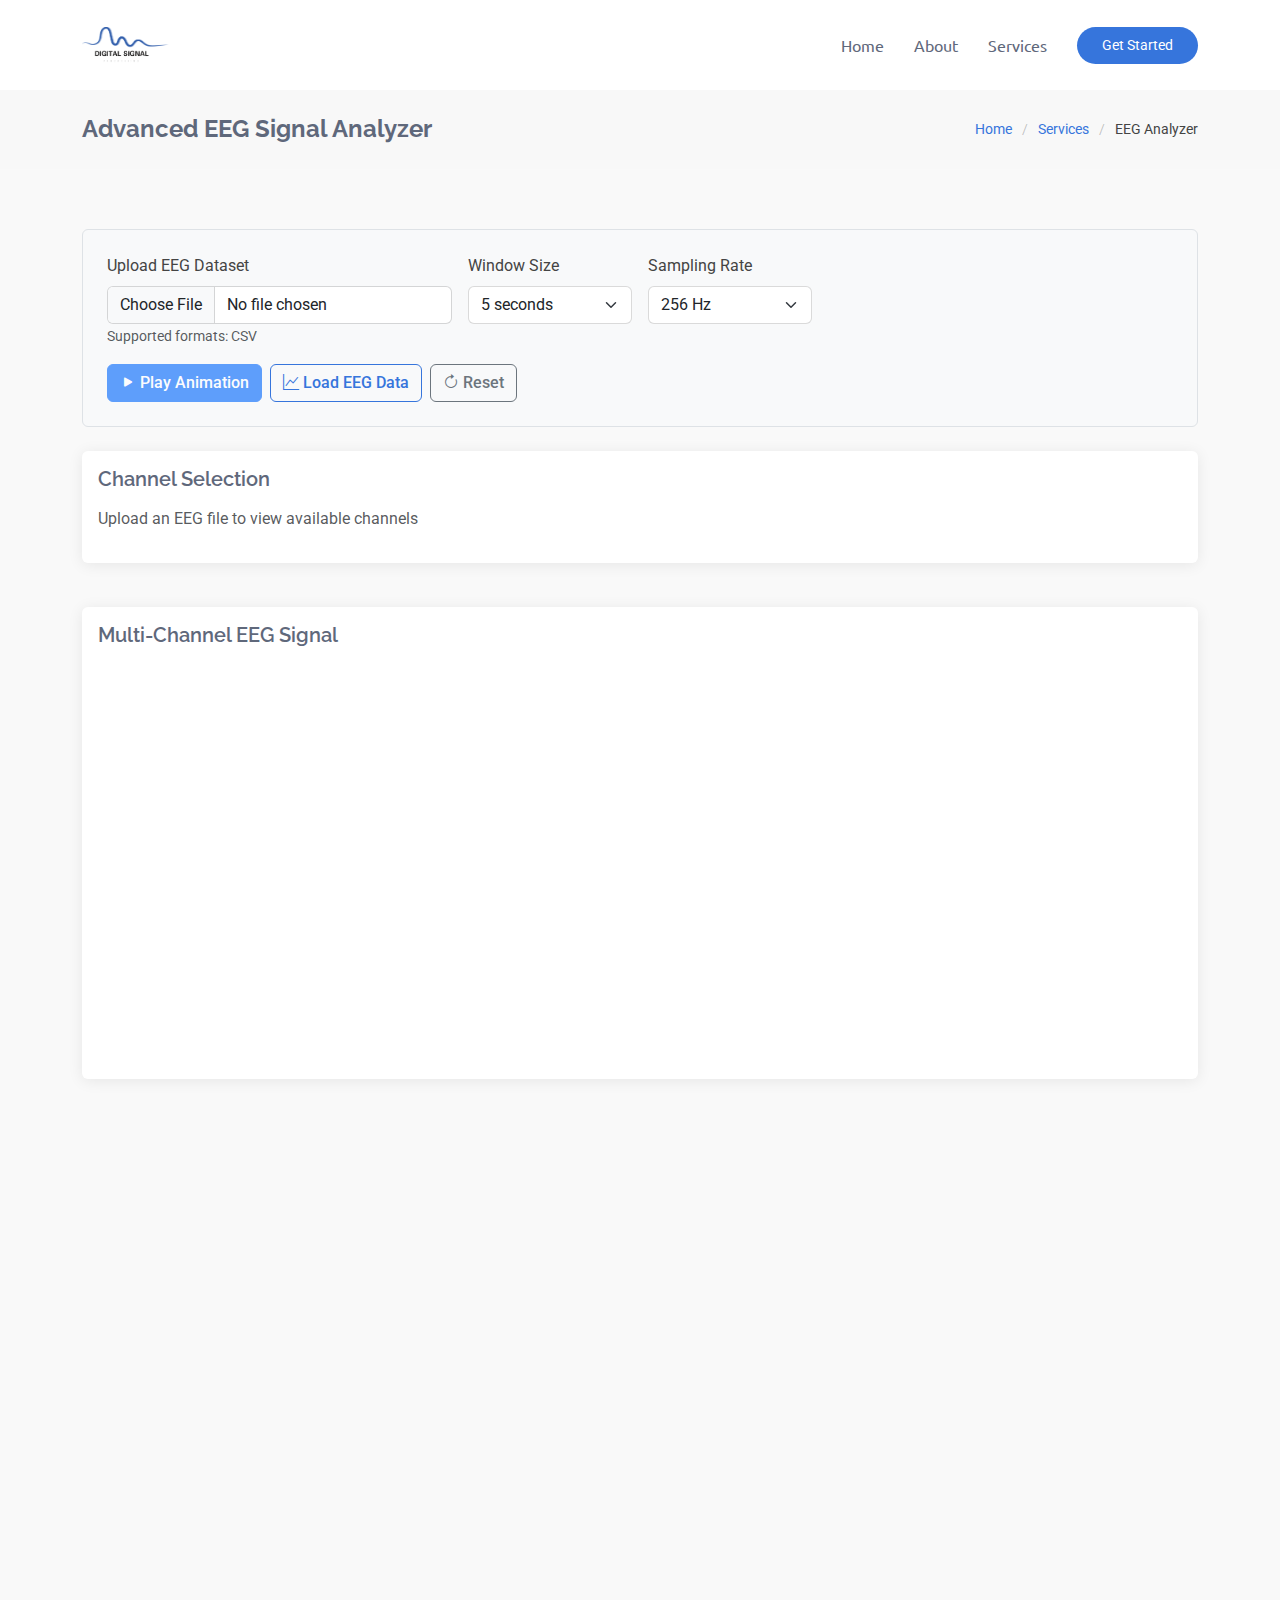
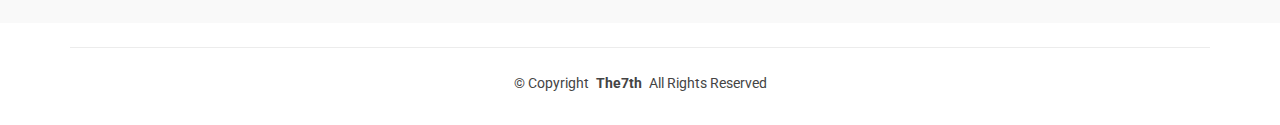
<file: Frontend/EEG-Analysis.html>
<!DOCTYPE html>
<html lang="en">
<head>
    <meta charset="utf-8" />
    <meta content="width=device-width, initial-scale=1.0" name="viewport" />
    <title>EEG Signal Analyzer - Advanced Brain Monitoring Tool</title>
    <meta name="description" content="Advanced Multi-Channel EEG Analysis and AI-Powered Brain Activity Classification" />
    <meta name="keywords" content="EEG, Brain Monitoring, Neural Activity, Medical Diagnostics, Brain Waves" />

    <!-- Favicons -->
    <link href="assets/img/logodsp2.png" rel="icon" />
    <link href="assets/img/apple-touch-icon.png" rel="apple-touch-icon" />

    <!-- Fonts -->
    <link href="https://fonts.googleapis.com" rel="preconnect" />
    <link href="https://fonts.gstatic.com" rel="preconnect" crossorigin />
    <link href="https://fonts.googleapis.com/css2?family=Roboto:ital,wght@0,100;0,300;0,400;0,500;0,700;0,900;1,100;1,300;1,400;1,500;1,700;1,900&family=Raleway:ital,wght@0,100;0,200;0,300;0,400;0,500;0,600;0,700;0,800;0,900;1,100;1,200;1,300;1,400;1,500;1,600;1,700;1,800;1,900&family=Ubuntu:ital,wght@0,300;0,400;0,500;0,700;1,300;1,400;1,500;1,700&display=swap" rel="stylesheet" />

    <!-- Vendor CSS Files -->
    <link href="assets/vendor/bootstrap/css/bootstrap.min.css" rel="stylesheet" />
    <link href="assets/vendor/bootstrap-icons/bootstrap-icons.css" rel="stylesheet" />
    <link href="assets/vendor/aos/aos.css" rel="stylesheet" />
    <link href="assets/vendor/glightbox/css/glightbox.min.css" rel="stylesheet" />
    <link href="assets/vendor/swiper/swiper-bundle.min.css" rel="stylesheet" />

    <!-- Plotly.js -->
    <script src="https://cdn.plot.ly/plotly-2.24.1.min.js"></script>

    <!-- Main CSS File -->
    <link href="assets/css/main.css" rel="stylesheet" />
    <link href="assets/css/eeg-analyzer.css" rel="stylesheet" />
    
    <style>
        .chart-container-sm { height: 300px; width: 100%; }
        .chart-container { height: 400px; width: 100%; }
        .stat-card { height: 100%; }
        .stat-value { font-size: 1.5rem; font-weight: bold; }
        .eeg-controls { background-color: #f8f9fa; padding: 1.5rem; border-radius: 0.375rem; border: 1px solid #dee2e6; }
        .classification-result { padding: 1rem; border-radius: 0.375rem; border: 1px solid #dee2e6; }
        .classification-result.normal { background-color: #d1edff; }
        .classification-result.abnormal { background-color: #ffe0e0; }
        .toast { position: fixed; top: 20px; right: 20px; z-index: 9999; }
        .visualization-controls { background-color: #f8f9fa; padding: 1rem; border-radius: 0.375rem; margin-bottom: 1rem; }
        .mode-tab { cursor: pointer; }
        .mode-tab.active { background-color: #007bff; color: white; }
        .visualization-container { min-height: 500px; }
        .channel-legend { font-size: 12px; margin-top: 10px; }
        .legend-item { display: inline-block; margin-right: 15px; }
        .legend-color { display: inline-block; width: 12px; height: 12px; margin-right: 5px; }
    </style>
</head>

<body class="service-details-page">
    <header id="header" class="header d-flex align-items-center sticky-top">
        <div class="container-fluid container-xl position-relative d-flex align-items-center">
            <a href="index.html" class="logo d-flex align-items-center me-auto">
                <img src="assets/img/logodsp2.png" alt="" />
            </a>

            <nav id="navmenu" class="navmenu">
                <ul>
                    <li><a href="index.html#hero">Home</a></li>
                    <li><a href="index.html#about">About</a></li>
                    <li><a href="index.html#services">Services</a></li>
                </ul>
                <i class="mobile-nav-toggle d-xl-none bi bi-list"></i>
            </nav>

            <a class="btn-getstarted" href="index.html#about">Get Started</a>
        </div>
    </header>

    <main class="main">
        <!-- Page Title -->
        <div class="page-title">
            <div class="container d-lg-flex justify-content-between align-items-center">
                <h1 class="mb-2 mb-lg-0">Advanced EEG Signal Analyzer</h1>
                <nav class="breadcrumbs">
                    <ol>
                        <li><a href="index.html">Home</a></li>
                        <li><a href="index.html#services">Services</a></li>
                        <li class="current">EEG Analyzer</li>
                    </ol>
                </nav>
            </div>
        </div>
        <!-- End Page Title -->

        <!-- EEG Analyzer Section -->
        <section id="eeg-analyzer" class="eeg-analyzer section light-background">
            <div class="container">
                <!-- File Upload & Controls Section -->
                <div class="row mb-4" data-aos="fade-up" data-aos-delay="150">
                    <div class="col-12">
                        <div class="eeg-controls">
                            <div class="row g-3">
                                <div class="col-md-4">
                                    <label class="form-label">Upload EEG Dataset</label>
                                    <input type="file" id="fileInput" class="form-control" accept=".csv,.mat,.edf,.bdf,.set" />
                                    <small class="form-text text-muted">Supported formats: CSV</small>
                                </div>
                                <div class="col-md-2">
                                    <label class="form-label">Window Size</label>
                                    <select id="windowSize" class="form-select">
                                        <option value="1">1 second</option>
                                        <option value="2">2 seconds</option>
                                        <option value="5" selected>5 seconds</option>
                                        <option value="10">10 seconds</option>
                                        <option value="30">30 seconds</option>
                                    </select>
                                </div>
                                <div class="col-md-2">
                                    <label class="form-label">Sampling Rate</label>
                                    <select id="samplingRate" class="form-select">
                                        <option value="128">128 Hz</option>
                                        <option value="256" selected>256 Hz</option>
                                        <option value="512">512 Hz</option>
                                        <option value="1024">1024 Hz</option>
                                    </select>
                                </div>
                                <!-- <div class="col-md-3">
                                    <label class="form-label">Animation Speed</label>
                                    <div class="d-flex align-items-center">
                                        <input type="range" id="animationSpeedSlider" class="form-range me-2" 
                                               min="10" max="500" step="10" value="100">
                                        <span id="animationSpeedDisplay" class="small text-muted">100ms</span>
                                    </div>
                                </div> -->
                                <div class="col-12">
                                    <div class="d-flex gap-2 flex-wrap">
                                        <button id="playPauseBtn" class="btn btn-primary" disabled>
                                            <i class="bi bi-play-fill me-1"></i>Play Animation
                                        </button>
                                        <button id="analyzeBtn" class="btn btn-outline-primary">
                                            <i class="bi bi-graph-up me-1"></i>Load EEG Data
                                        </button>
                                        <button id="resetBtn" class="btn btn-outline-secondary">
                                            <i class="bi bi-arrow-clockwise me-1"></i>Reset
                                        </button>
                                    </div>
                                </div>
                            </div>
                        </div>
                    </div>
                </div>

                <!-- Channel Selection Section -->
                <div class="row mb-4" data-aos="fade-up" data-aos-delay="100">
                    <div class="col-12">
                        <div class="card">
                            <div class="card-body">
                                <h5 class="card-title mb-3">Channel Selection</h5>
                                <div class="row">
                                    <!-- Channel checkboxes will be populated by JavaScript -->
                                    <div class="col-12 text-muted" id="noChannelsMessage">
                                        <p>Upload an EEG file to view available channels</p>
                                    </div>
                                </div>
                            </div>
                        </div>
                    </div>
                </div>

                <div class="row mb-4" id="polarControlsSection" style="display: none;" data-aos="fade-up" data-aos-delay="150">
                    <div class="col-12">
                        <div class="card">
                            <div class="card-body">
                                <h5 class="card-title mb-3">Polar Graph Settings</h5>
                                <div class="row g-3">
                                    <div class="col-md-4">
                                        <label class="form-label">Mode</label>
                                        <select id="polarMode" class="form-select">
                                            <option value="fixed" selected>Fixed Window</option>
                                            <option value="dynamic">Dynamic</option>
                                        </select>
                                    </div>
                                    <div class="col-md-8">
                                        <label class="form-label">Select Channels for Polar Plot:</label>
                                        <div class="d-flex flex-wrap gap-2 mt-2" id="polarChannelsSelection">
                                            <!-- Will be populated dynamically -->
                                        </div>
                                    </div>
                                </div>

                                <div class="row mt-2">
                                    <div class="col-md-4">
                                        <div class="form-check">
                                            <input class="form-check-input" type="checkbox" id="polarRealTimeUpdate" checked>
                                            <label class="form-check-label" for="polarRealTimeUpdate">
                                                Real-time Animation Updates
                                            </label>
                                        </div>
                                    </div>
                                    <div class="col-md-4">
                                        <label class="form-label">Animation Window Size</label>
                                        <div class="d-flex align-items-center">
                                            <input type="range" id="polarWindowSlider" class="form-range me-2" 
                                                   min="100" max="1000" step="50" value="500">
                                            <span id="polarWindowDisplay" class="small text-muted">500</span>
                                        </div>
                                    </div>
                                </div>
                            </div>
                        </div>
                    </div>
                </div>

                <div class="row mb-4" id="recurrenceControlsSection" style="display: none;" data-aos="fade-up" data-aos-delay="150">
                    <div class="col-12">
                        <div class="card">
                            <div class="card-body">
                                <h5 class="card-title mb-3">Recurrence Plot Settings</h5>
                                <div class="row g-3">
                                    <div class="col-md-3">
                                        <label class="form-label">Channel X</label>
                                        <select id="recurrenceChannel1" class="form-select">
                                            <!-- Will be populated dynamically -->
                                        </select>
                                    </div>
                                    <div class="col-md-3">
                                        <label class="form-label">Channel Y</label>
                                        <select id="recurrenceChannel2" class="form-select">
                                            <!-- Will be populated dynamically -->
                                        </select>
                                    </div>
                                    <div class="col-md-2">
                                        <label class="form-label">Threshold</label>
                                        <input type="number" id="recurrenceThreshold" class="form-control" min="0.01" max="1" step="0.01" value="0.1">
                                    </div>
        
                                </div>
                                <div class="row mt-2">
                                    <div class="col-12 text-end">
                                        <button id="updateRecurrenceBtn" class="btn btn-primary btn-sm">
                                            <i class="bi bi-arrow-clockwise me-1"></i>Update Plot
                                        </button>
                                    </div>
                                </div>
                            </div>
                        </div>
                    </div>
                </div>

                <!-- Loading Indicator -->
                <div class="loading text-center py-4" id="loading" style="display: none;">
                    <div class="spinner-border text-primary" role="status">
                        <span class="visually-hidden">Loading...</span>
                    </div>
                    <p class="mt-2 mb-0">Processing EEG data...</p>
                </div>

                <!-- Timeline Control -->
                <div class="timeline-control card mb-4" id="timelineControl" style="display: none;">
                    <div class="card-body">
                        <div class="timeline-header d-flex justify-content-between align-items-center mb-3">
                            <h5 class="card-title mb-0">Animation Timeline</h5>
                            <div class="timeline-info">
                                <span id="currentTime">0.0s</span> / <span id="totalTime">0.0s</span>
                            </div>
                        </div>
                        <div class="timeline-slider">
                            <input type="range" id="timelineSlider" class="form-range" min="0" max="100" value="0" step="0.1" />
                        </div>
                        <div class="timeline-progress mt-2">
                            <div class="progress" style="height: 6px">
                                <div class="progress-bar" id="progressBar" style="width: 0%"></div>
                            </div>
                        </div>
                    </div>
                </div>

                <!-- Main Visualization Area -->
                <div class="row mb-4" data-aos="fade-up" data-aos-delay="200">
                    <div class="col-12">
                        <div class="card">
                            <div class="card-body">
                                <h5 class="card-title" id="visualizationTitle">Multi-Channel EEG Signal</h5>
                                
                                <!-- Visualization Mode Specific Controls -->
                                <div class="visualization-controls" id="modeControls" style="display: none;">
                                    <!-- Controls will be populated based on selected mode -->
                                </div>
                                
                                <div class="chart-container">
                                    <div id="mainChart"></div>
                                </div>
                            </div>
                        </div>
                    </div>
                </div>

                <!-- Additional Visualizations -->
                <div class="row mb-4" data-aos="fade-up" data-aos-delay="350">
                    <div class="col-md-6 mb-4">
                        <div class="card h-100">
                            <div class="card-body">
                                <h5 class="card-title">Polar Coordinate Analysis</h5>
                                <div class="chart-container-sm">
                                    <div id="polarChart"></div>
                                </div>
                            </div>
                        </div>
                    </div>
                    <div class="col-md-6 mb-4">
                        <div class="card h-100">
                            <div class="card-body">
                                <h5 class="card-title">Recurrence Plot</h5>
                                <div id="recurrenceChart" style="height: 300px;"></div>
                            </div>
                        </div>
                    </div>
                </div>
            </div>
        </section>
    </main>

    <footer id="footer" class="footer">
        <div class="container copyright text-center mt-4">
            <p>© <span>Copyright</span> <strong class="px-1 sitename">The7th</strong> <span>All Rights Reserved</span></p>
            <div class="credits">
                <!-- Credits info -->
            </div>
        </div>
    </footer>

    <!-- Scroll Top -->
    <a href="#" id="scroll-top" class="scroll-top d-flex align-items-center justify-content-center"><i class="bi bi-arrow-up-short"></i></a>

    <!-- Preloader -->
    <div id="preloader"></div>

    <!-- Vendor JS Files -->
    <script src="assets/vendor/bootstrap/js/bootstrap.bundle.min.js"></script>
    <script src="assets/vendor/php-email-form/validate.js"></script>
    <script src="assets/vendor/aos/aos.js"></script>
    <script src="assets/vendor/glightbox/js/glightbox.min.js"></script>
    <script src="assets/vendor/purecounter/purecounter_vanilla.js"></script>
    <script src="assets/vendor/imagesloaded/imagesloaded.pkgd.min.js"></script>
    <script src="assets/vendor/isotope-layout/isotope.pkgd.min.js"></script>
    <script src="assets/vendor/swiper/swiper-bundle.min.js"></script>

    <!-- Main JS File -->
    <script src="assets/js/main.js"></script>

    <!-- EEG Analyzer JS -->
    <script src="assets/js/eeg-analyzer.js"></script>
</body>
</html>
</file>
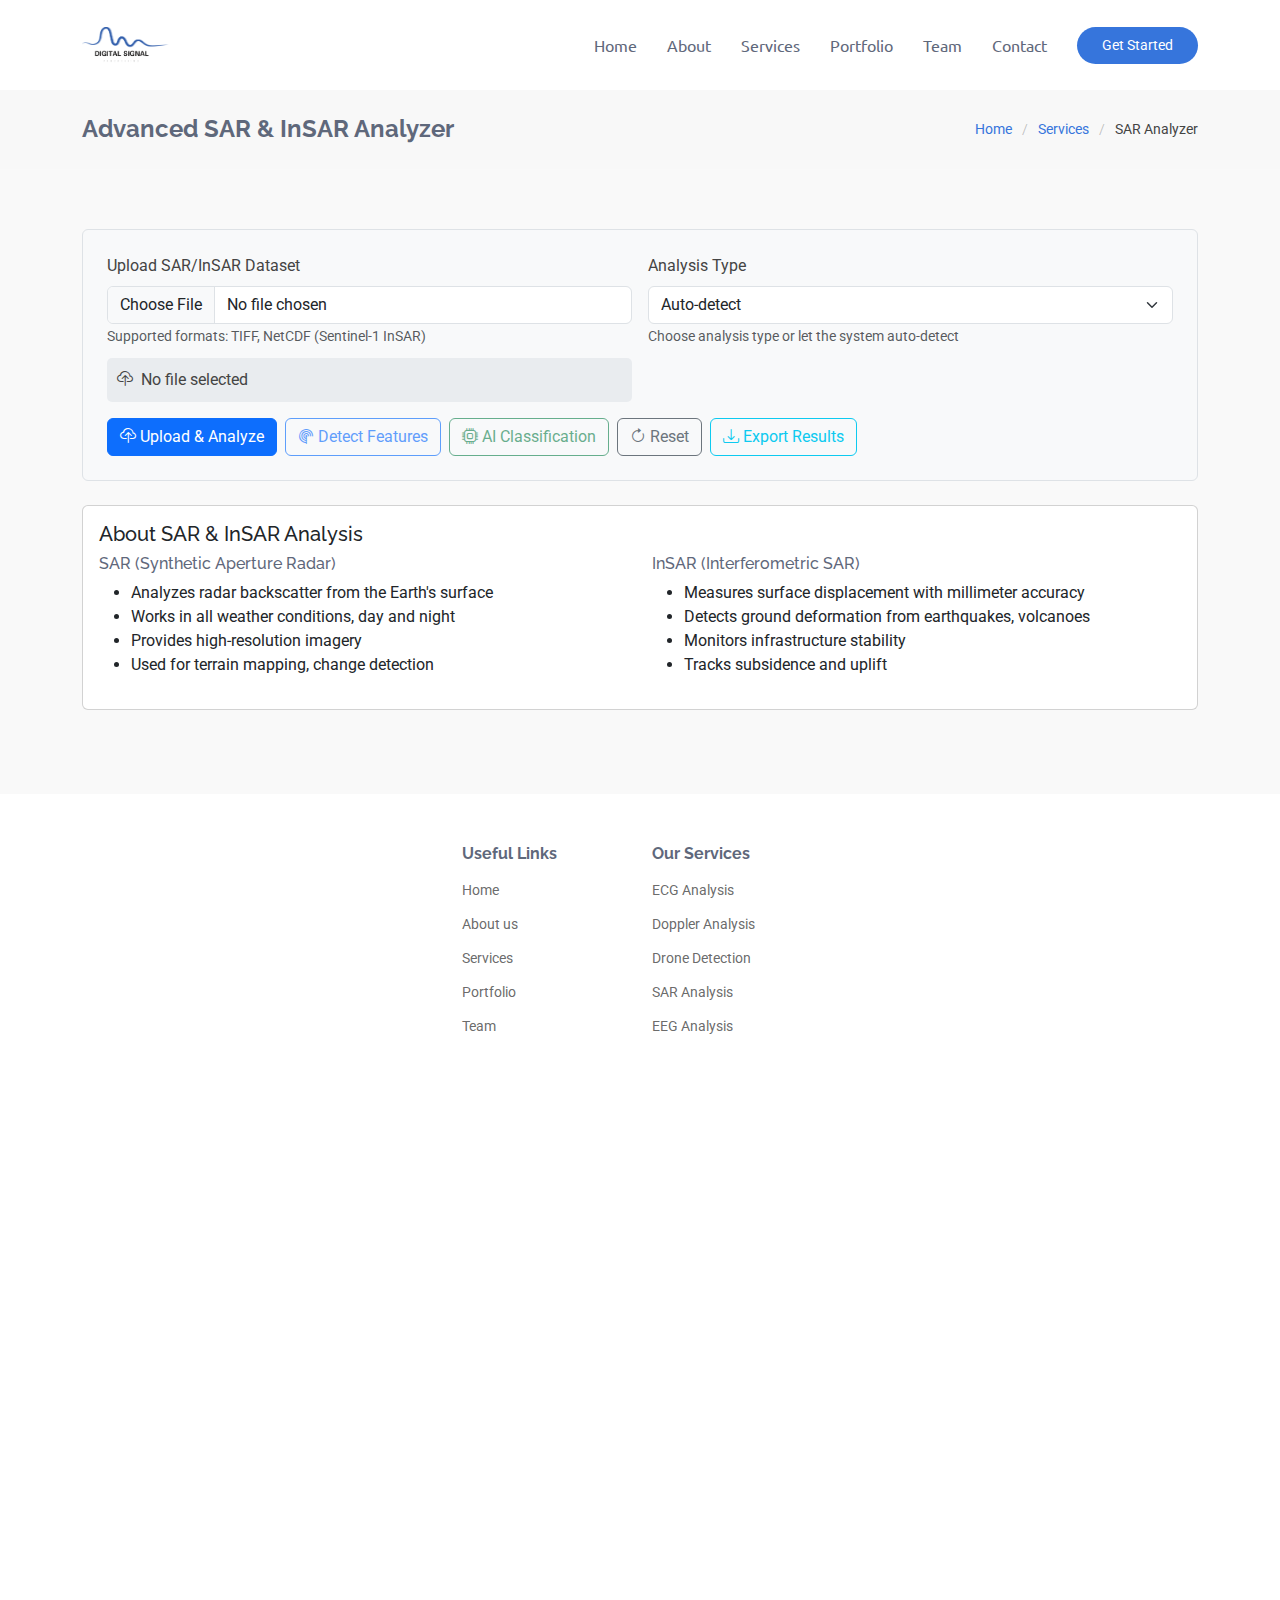
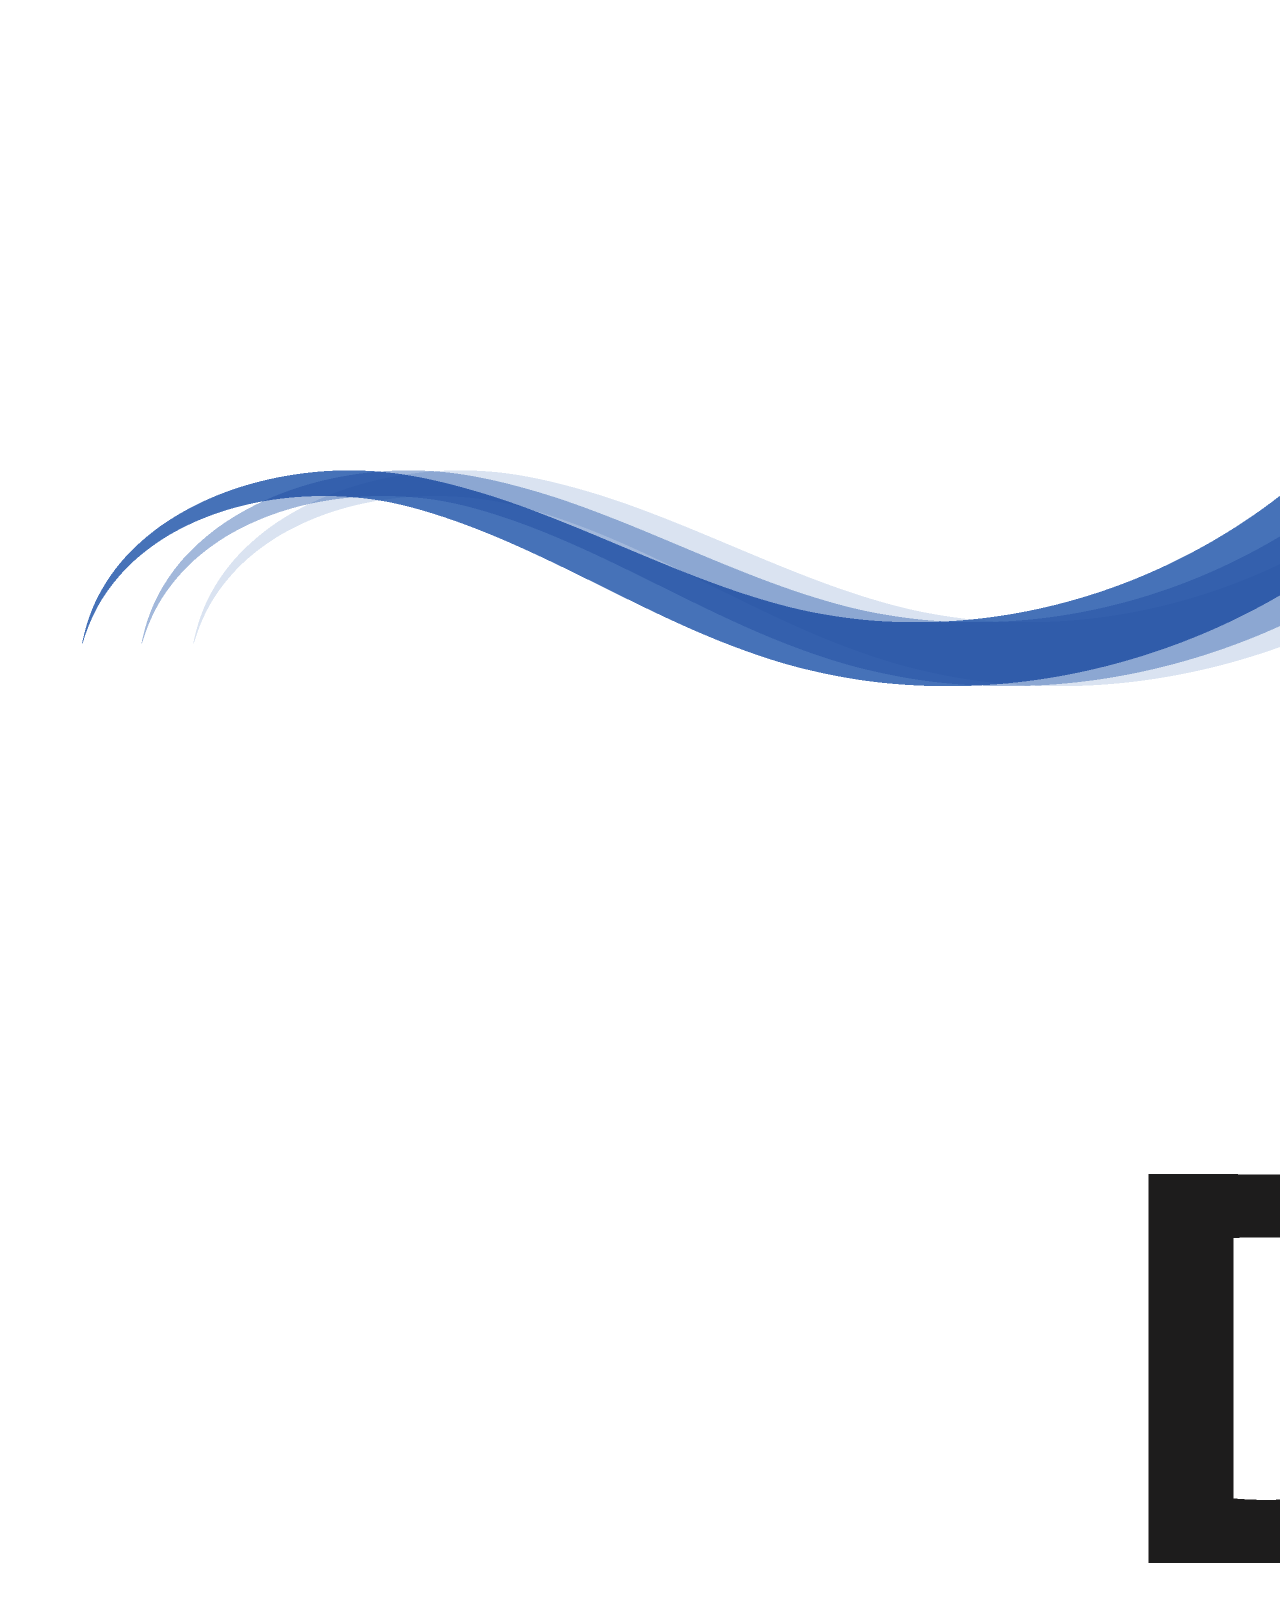
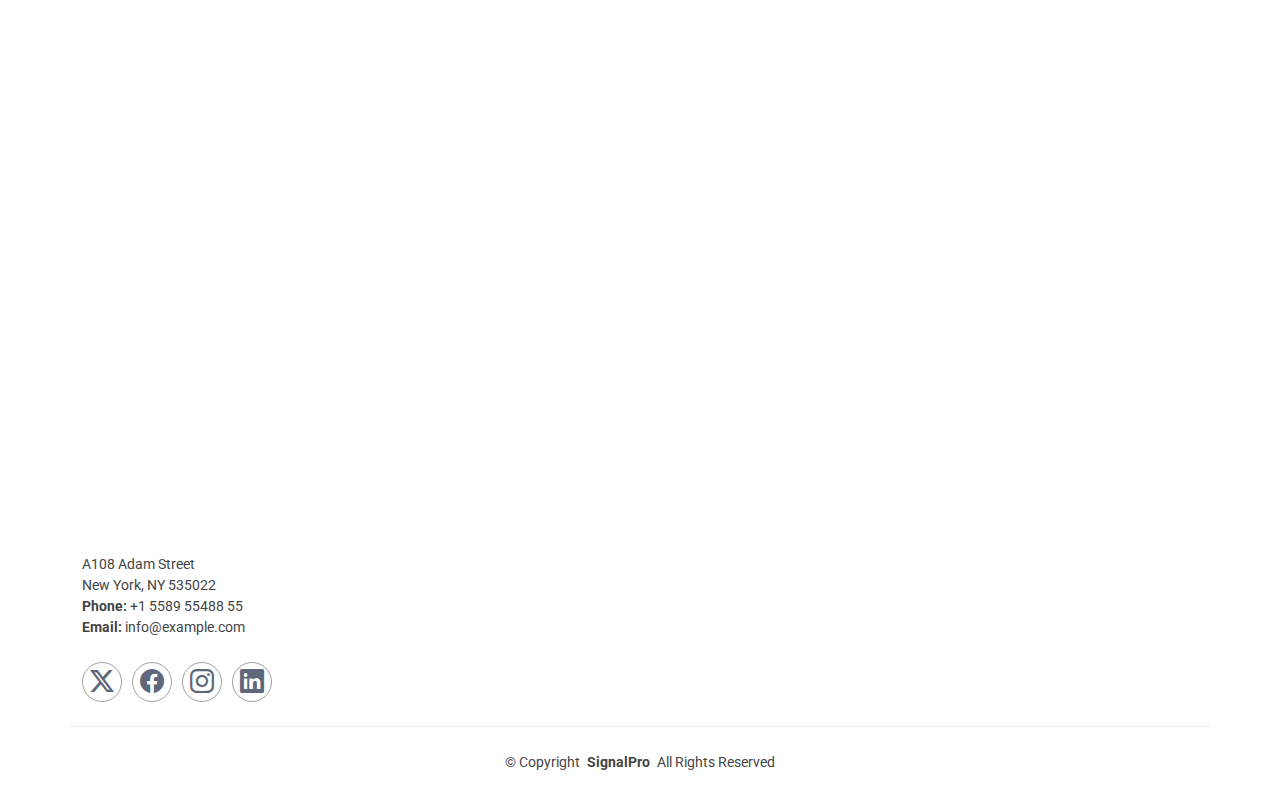
<file: Frontend/sar-analyzer.html>
<!DOCTYPE html>
<html lang="en">
<head>
    <meta charset="utf-8" />
    <meta content="width=device-width, initial-scale=1.0" name="viewport" />
    <title>SAR & InSAR Analyzer - Advanced Satellite Data Processing</title>
    <meta name="description" content="Advanced SAR and InSAR Analysis for Surface Displacement Monitoring" />
    <meta name="keywords" content="SAR, InSAR, Satellite, Radar, Displacement, Monitoring" />

    <!-- Favicons -->
    <link href="assets/img/logodps2.png" rel="icon" />
    <link href="assets/img/apple-touch-icon.png" rel="apple-touch-icon" />

    <!-- Fonts -->
    <link href="https://fonts.googleapis.com" rel="preconnect" />
    <link href="https://fonts.gstatic.com" rel="preconnect" crossorigin />
    <link href="https://fonts.googleapis.com/css2?family=Roboto:ital,wght@0,100;0,300;0,400;0,500;0,700;0,900;1,100;1,300;1,400;1,500;1,700;1,900&family=Raleway:ital,wght@0,100;0,200;0,300;0,400;0,500;0,600;0,700;0,800;0,900;1,100;1,200;1,300;1,400;1,500;1,600;1,700;1,800;1,900&family=Ubuntu:ital,wght@0,300;0,400;0,500;0,700;1,300;1,400;1,500;1,700&display=swap" rel="stylesheet" />

    <!-- Vendor CSS Files -->
    <link href="assets/vendor/bootstrap/css/bootstrap.min.css" rel="stylesheet" />
    <link href="assets/vendor/bootstrap-icons/bootstrap-icons.css" rel="stylesheet" />
    <link href="assets/vendor/aos/aos.css" rel="stylesheet" />
    <link href="assets/vendor/glightbox/css/glightbox.min.css" rel="stylesheet" />
    <link href="assets/vendor/swiper/swiper-bundle.min.css" rel="stylesheet" />

    <!-- Main CSS File -->
    <link href="assets/css/main.css" rel="stylesheet" />
    
    <style>
        .chart-container { height: 500px; width: 100%; }
        .chart-container-sm { height: 300px; width: 100%; }
        .stat-card { height: 100%; }
        .stat-value { font-size: 1.5rem; font-weight: bold; }
        .sar-controls { background-color: #f8f9fa; padding: 1.5rem; border-radius: 0.375rem; border: 1px solid #dee2e6; }
        .plot-grid { display: grid; grid-template-columns: repeat(auto-fit, minmax(400px, 1fr)); gap: 20px; margin-top: 20px; }
        .plot-card { background: white; padding: 20px; border-radius: 10px; box-shadow: 0 2px 10px rgba(0,0,0,0.1); }
        .plot-card img { width: 100%; height: auto; border-radius: 5px; }
        .metadata-table { width: 100%; border-collapse: collapse; }
        .metadata-table th, .metadata-table td { padding: 8px 12px; border: 1px solid #ddd; text-align: left; }
        .metadata-table th { background-color: #f8f9fa; font-weight: 600; }
        .file-display { background-color: #e9ecef; padding: 10px; border-radius: 5px; margin-top: 10px; }
        .loading { display: none; }
    </style>
</head>

<body class="service-details-page">
    <header id="header" class="header d-flex align-items-center sticky-top">
        <div class="container-fluid container-xl position-relative d-flex align-items-center">
            <a href="index.html" class="logo d-flex align-items-center me-auto">
                <img src="assets/img/logodsp2.png" alt="" />
            </a>

            <nav id="navmenu" class="navmenu">
                <ul>
                    <li><a href="index.html#hero">Home</a></li>
                    <li><a href="index.html#about">About</a></li>
                    <li><a href="index.html#services">Services</a></li>
                    <li><a href="index.html#portfolio">Portfolio</a></li>
                    <li><a href="index.html#team">Team</a></li>
                    <li><a href="index.html#contact">Contact</a></li>
                </ul>
                <i class="mobile-nav-toggle d-xl-none bi bi-list"></i>
            </nav>

            <a class="btn-getstarted" href="index.html#about">Get Started</a>
        </div>
    </header>

    <main class="main">
        <!-- Page Title -->
        <div class="page-title">
            <div class="container d-lg-flex justify-content-between align-items-center">
                <h1 class="mb-2 mb-lg-0">Advanced SAR & InSAR Analyzer</h1>
                <nav class="breadcrumbs">
                    <ol>
                        <li><a href="index.html">Home</a></li>
                        <li><a href="index.html#services">Services</a></li>
                        <li class="current">SAR Analyzer</li>
                    </ol>
                </nav>
            </div>
        </div>
        <!-- End Page Title -->

        <!-- SAR Analyzer Section -->
        <section id="sar-analyzer" class="sar-analyzer section light-background">
            <div class="container">
                <!-- File Upload & Controls Section -->
                <div class="row mb-4" data-aos="fade-up" data-aos-delay="150">
                    <div class="col-12">
                        <div class="sar-controls">
                            <div class="row g-3">
                                <div class="col-md-6">
                                    <label class="form-label">Upload SAR/InSAR Dataset</label>
                                    <input type="file" id="fileInput" class="form-control" accept=".tif,.tiff,.nc" />
                                    <small class="form-text text-muted">Supported formats: TIFF, NetCDF (Sentinel-1 InSAR)</small>
                                    <div id="fileDisplay" class="file-display">
                                        <i class="bi bi-cloud-upload me-2"></i><span>No file selected</span>
                                    </div>
                                </div>
                                <div class="col-md-6">
                                    <label class="form-label">Analysis Type</label>
                                    <select id="analysisType" class="form-select">
                                        <option value="auto">Auto-detect</option>
                                        <option value="sar">SAR Image Analysis</option>
                                        <option value="insar">InSAR Displacement</option>
                                    </select>
                                    <small class="form-text text-muted">Choose analysis type or let the system auto-detect</small>
                                </div>
                                <div class="col-12">
                                    <div class="d-flex gap-2 flex-wrap">
                                        <button id="uploadBtn" class="btn btn-primary">
                                            <i class="bi bi-cloud-upload me-1"></i>Upload & Analyze
                                        </button>
                                        <button id="detectBtn" class="btn btn-outline-primary" disabled>
                                            <i class="bi bi-radar me-1"></i>Detect Features
                                        </button>
                                        <button id="classifyBtn" class="btn btn-outline-success" disabled>
                                            <i class="bi bi-cpu me-1"></i>AI Classification
                                        </button>
                                        <button id="resetBtn" class="btn btn-outline-secondary">
                                            <i class="bi bi-arrow-clockwise me-1"></i>Reset
                                        </button>
                                        <button id="exportResultsBtn" class="btn btn-outline-info">
                                            <i class="bi bi-download me-1"></i>Export Results
                                        </button>
                                    </div>
                                </div>
                            </div>
                        </div>
                    </div>
                </div>

                <!-- Loading Indicator -->
                <div class="loading text-center py-4" id="loading" style="display: none;">
                    <div class="spinner-border text-primary" role="status">
                        <span class="visually-hidden">Loading...</span>
                    </div>
                    <p class="mt-2 mb-0">Processing SAR data...</p>
                </div>

                <!-- Results Section -->
                <div class="results-section" id="resultsSection" style="display: none;">
                    <!-- Results will be populated by JavaScript -->
                </div>

                <!-- Instructions Section -->
                <div class="row mb-4" data-aos="fade-up" data-aos-delay="200">
                    <div class="col-12">
                        <div class="card">
                            <div class="card-body">
                                <h5 class="card-title">About SAR & InSAR Analysis</h5>
                                <div class="row">
                                    <div class="col-md-6">
                                        <h6>SAR (Synthetic Aperture Radar)</h6>
                                        <ul>
                                            <li>Analyzes radar backscatter from the Earth's surface</li>
                                            <li>Works in all weather conditions, day and night</li>
                                            <li>Provides high-resolution imagery</li>
                                            <li>Used for terrain mapping, change detection</li>
                                        </ul>
                                    </div>
                                    <div class="col-md-6">
                                        <h6>InSAR (Interferometric SAR)</h6>
                                        <ul>
                                            <li>Measures surface displacement with millimeter accuracy</li>
                                            <li>Detects ground deformation from earthquakes, volcanoes</li>
                                            <li>Monitors infrastructure stability</li>
                                            <li>Tracks subsidence and uplift</li>
                                        </ul>
                                    </div>
                                </div>
                            </div>
                        </div>
                    </div>
                </div>
            </div>
        </section>
    </main>

    <footer id="footer" class="footer">
        <div class="container footer-top">
            <div class="row gy-4">
                <div class="col-lg-4 col-md-6 footer-about">
                    <a href="index.html" class="logo d-flex align-items-center">
                        <img src="assets/img/logodsp2.png" alt="" />
                    </a>
                    <div class="footer-contact pt-3">
                        <p class="mb-0">A108 Adam Street</p>
                        <p class="mb-0">New York, NY 535022</p>
                        <p class="mb-0"><strong>Phone:</strong> +1 5589 55488 55</p>
                        <p class="mb-0"><strong>Email:</strong> info@example.com</p>
                    </div>
                    <div class="social-links d-flex mt-4">
                        <a href=""><i class="bi bi-twitter-x"></i></a>
                        <a href=""><i class="bi bi-facebook"></i></a>
                        <a href=""><i class="bi bi-instagram"></i></a>
                        <a href=""><i class="bi bi-linkedin"></i></a>
                    </div>
                </div>
                <div class="col-lg-2 col-md-3 footer-links">
                    <h4>Useful Links</h4>
                    <ul>
                        <li><a href="index.html#hero">Home</a></li>
                        <li><a href="index.html#about">About us</a></li>
                        <li><a href="index.html#services">Services</a></li>
                        <li><a href="index.html#portfolio">Portfolio</a></li>
                        <li><a href="index.html#team">Team</a></li>
                    </ul>
                </div>
                <div class="col-lg-2 col-md-3 footer-links">
                    <h4>Our Services</h4>
                    <ul>
                        <li><a href="ecg-analysis.html">ECG Analysis</a></li>
                        <li><a href="doppler-analysis.html">Doppler Analysis</a></li>
                        <li><a href="drone-detector.html">Drone Detection</a></li>
                        <li><a href="sar-analyzer.html">SAR Analysis</a></li>
                        <li><a href="eeg-analyzer.html">EEG Analysis</a></li>
                    </ul>
                </div>
            </div>
        </div>
        <div class="container copyright text-center mt-4">
            <p>© <span>Copyright</span> <strong class="px-1">SignalPro</strong> <span>All Rights Reserved</span></p>
        </div>
    </footer>

    <!-- Vendor JS Files -->
    <script src="assets/vendor/bootstrap/js/bootstrap.bundle.min.js"></script>
    <script src="assets/vendor/php-email-form/validate.js"></script>
    <script src="assets/vendor/aos/aos.js"></script>
    <script src="assets/vendor/glightbox/js/glightbox.min.js"></script>
    <script src="assets/vendor/purecounter/purecounter_vanilla.js"></script>
    <script src="assets/vendor/imagesloaded/imagesloaded.pkgd.min.js"></script>
    <script src="assets/vendor/isotope-layout/isotope.pkgd.min.js"></script>
    <script src="assets/vendor/swiper/swiper-bundle.min.js"></script>

    <!-- SAR Analyzer JS -->
    <script src="assets/js/sar-analyzer.js"></script>
</body>
</html>
</file>
<file: Frontend/assets/css/main.css>
#hero {
  position: relative;
  background: url("../img/hero-bg4.jpg") no-repeat center center;
  background-size: cover;
  background-attachment: fixed;
  color: #fff;
  padding: 100px 0;
  z-index: 1;
}

#hero::before {
  content: "";
  position: absolute;
  top: 0; left: 0;
  width: 100%; height: 100%;
  background: rgba(0, 0, 0, 0.3); /* darkness layer, adjust 0.3–0.7 */
  z-index: -1;
}

/*--------------------------------------------------------------
# Font & Color Variables
# Help: https://bootstrapmade.com/color-system/
--------------------------------------------------------------*/
/* Fonts */
:root {
  --default-font: "Roboto",  system-ui, -apple-system, "Segoe UI", Roboto, "Helvetica Neue", Arial, "Noto Sans", "Liberation Sans", sans-serif, "Apple Color Emoji", "Segoe UI Emoji", "Segoe UI Symbol", "Noto Color Emoji";
  --heading-font: "Raleway",  sans-serif;
  --nav-font: "Ubuntu",  sans-serif;
}

/* Global Colors - The following color variables are used throughout the website. Updating them here will change the color scheme of the entire website */
:root { 
  --background-color: #ffffff; /* Background color for the entire website, including individual sections */
  --default-color: #444444; /* Default color used for the majority of the text content across the entire website */
  --heading-color: #5f687b; /* Color for headings, subheadings and title throughout the website */
  --accent-color: #3675dcff; /* Accent color that represents your brand on the website. It's used for buttons, links, and other elements that need to stand out */
  --surface-color: #ffffff; /* The surface color is used as a background of boxed elements within sections, such as cards, icon boxes, or other elements that require a visual separation from the global background. */
  --contrast-color: #ffffff; /* Contrast color for text, ensuring readability against backgrounds of accent, heading, or default colors. */
}

/* Nav Menu Colors - The following color variables are used specifically for the navigation menu. They are separate from the global colors to allow for more customization options */
:root {
  --nav-color: #5f687b;  /* The default color of the main navmenu links */
  --nav-hover-color: #3675dcff; /* Applied to main navmenu links when they are hovered over or active */
  --nav-mobile-background-color: #ffffff; /* Used as the background color for mobile navigation menu */
  --nav-dropdown-background-color: #ffffff; /* Used as the background color for dropdown items that appear when hovering over primary navigation items */
  --nav-dropdown-color: #5f687b; /* Used for navigation links of the dropdown items in the navigation menu. */
  --nav-dropdown-hover-color: #3675dcff; /* Similar to --nav-hover-color, this color is applied to dropdown navigation links when they are hovered over. */
}

/* Color Presets - These classes override global colors when applied to any section or element, providing reuse of the sam color scheme. */

.light-background {
  --background-color: #f9f9f9;
  --surface-color: #ffffff;
}

.dark-background {
  --background-color: #060606;
  --default-color: #ffffff;
  --heading-color: #ffffff;
  --surface-color: #252525;
  --contrast-color: #ffffff;
}

.accent-background {
  --background-color: #3675dcff;
  --default-color: #ffffff;
  --heading-color: #ffffff;
  --surface-color: #3675dcff;
  --contrast-color: #ffffff;
}

/* Smooth scroll */
:root {
  scroll-behavior: smooth;
}

/*--------------------------------------------------------------
# General Styling & Shared Classes
--------------------------------------------------------------*/
body {
  color: var(--default-color);
  background-color: var(--background-color);
  font-family: var(--default-font);
}

a {
  color: var(--accent-color);
  text-decoration: none;
  transition: 0.3s;
}

a:hover {
  color: color-mix(in srgb, var(--accent-color), transparent 25%);
  text-decoration: none;
}

h1,
h2,
h3,
h4,
h5,
h6 {
  color: var(--heading-color);
  font-family: var(--heading-font);
}

/* PHP Email Form Messages
------------------------------*/
.php-email-form .error-message {
  display: none;
  background: #df1529;
  color: #ffffff;
  text-align: left;
  padding: 15px;
  margin-bottom: 24px;
  font-weight: 600;
}

.php-email-form .sent-message {
  display: none;
  color: #ffffff;
  background: #3675dcff;
  text-align: center;
  padding: 15px;
  margin-bottom: 24px;
  font-weight: 600;
}

.php-email-form .loading {
  display: none;
  background: var(--surface-color);
  text-align: center;
  padding: 15px;
  margin-bottom: 24px;
}

.php-email-form .loading:before {
  content: "";
  display: inline-block;
  border-radius: 50%;
  width: 24px;
  height: 24px;
  margin: 0 10px -6px 0;
  border: 3px solid var(--accent-color);
  border-top-color: var(--surface-color);
  animation: php-email-form-loading 1s linear infinite;
}

@keyframes php-email-form-loading {
  0% {
    transform: rotate(0deg);
  }

  100% {
    transform: rotate(360deg);
  }
}

/* Pulsating Play Button
------------------------------*/
.pulsating-play-btn {
  width: 94px;
  height: 94px;
  background: radial-gradient(var(--accent-color) 50%, color-mix(in srgb, var(--accent-color), transparent 75%) 52%);
  border-radius: 50%;
  display: block;
  position: relative;
  overflow: hidden;
}

.pulsating-play-btn:before {
  content: "";
  position: absolute;
  width: 120px;
  height: 120px;
  animation-delay: 0s;
  animation: pulsate-play-btn 2s;
  animation-direction: forwards;
  animation-iteration-count: infinite;
  animation-timing-function: steps;
  opacity: 1;
  border-radius: 50%;
  border: 5px solid color-mix(in srgb, var(--accent-color), transparent 30%);
  top: -15%;
  left: -15%;
  background: rgba(198, 16, 0, 0);
}

.pulsating-play-btn:after {
  content: "";
  position: absolute;
  left: 50%;
  top: 50%;
  transform: translateX(-40%) translateY(-50%);
  width: 0;
  height: 0;
  border-top: 10px solid transparent;
  border-bottom: 10px solid transparent;
  border-left: 15px solid #fff;
  z-index: 100;
  transition: all 400ms cubic-bezier(0.55, 0.055, 0.675, 0.19);
}

.pulsating-play-btn:hover:before {
  content: "";
  position: absolute;
  left: 50%;
  top: 50%;
  transform: translateX(-40%) translateY(-50%);
  width: 0;
  height: 0;
  border: none;
  border-top: 10px solid transparent;
  border-bottom: 10px solid transparent;
  border-left: 15px solid #fff;
  z-index: 200;
  animation: none;
  border-radius: 0;
}

.pulsating-play-btn:hover:after {
  border-left: 15px solid var(--accent-color);
  transform: scale(20);
}

@keyframes pulsate-play-btn {
  0% {
    transform: scale(0.6, 0.6);
    opacity: 1;
  }

  100% {
    transform: scale(1, 1);
    opacity: 0;
  }
}

/*--------------------------------------------------------------
# Global Header
--------------------------------------------------------------*/
.header {
  color: var(--default-color);
  background-color: var(--background-color);
  padding: 15px 0;
  transition: all 0.5s;
  z-index: 997;
}

.header .logo {
  line-height: 1;
}

.header .logo img {
  max-height: 36px;
  margin-right: 8px;
}

.header .logo h1 {
  font-size: 30px;
  margin: 0;
  font-weight: 700;
  color: var(--heading-color);
}

.header .btn-getstarted,
.header .btn-getstarted:focus {
  color: var(--contrast-color);
  background: var(--accent-color);
  font-size: 14px;
  padding: 8px 25px;
  margin: 0 0 0 30px;
  border-radius: 50px;
  transition: 0.3s;
}

.header .btn-getstarted:hover,
.header .btn-getstarted:focus:hover {
  color: var(--contrast-color);
  background: color-mix(in srgb, var(--accent-color), transparent 15%);
}

@media (max-width: 1200px) {
  .header .logo {
    order: 1;
  }

  .header .btn-getstarted {
    order: 2;
    margin: 0 15px 0 0;
    padding: 6px 15px;
  }

  .header .navmenu {
    order: 3;
  }
}

.scrolled .header {
  box-shadow: 0px 0 18px rgba(0, 0, 0, 0.1);
}

/*--------------------------------------------------------------
# Navigation Menu
--------------------------------------------------------------*/
/* Navmenu - Desktop */
@media (min-width: 1200px) {
  .navmenu {
    padding: 0;
  }

  .navmenu ul {
    margin: 0;
    padding: 0;
    display: flex;
    list-style: none;
    align-items: center;
  }

  .navmenu li {
    position: relative;
  }

  .navmenu a,
  .navmenu a:focus {
    color: var(--nav-color);
    padding: 18px 15px;
    font-size: 16px;
    font-family: var(--nav-font);
    font-weight: 400;
    display: flex;
    align-items: center;
    justify-content: space-between;
    white-space: nowrap;
    transition: 0.3s;
  }

  .navmenu a i,
  .navmenu a:focus i {
    font-size: 12px;
    line-height: 0;
    margin-left: 5px;
    transition: 0.3s;
  }

  .navmenu li:last-child a {
    padding-right: 0;
  }

  .navmenu li:hover>a,
  .navmenu .active,
  .navmenu .active:focus {
    color: var(--nav-hover-color);
  }

  .navmenu .dropdown ul {
    margin: 0;
    padding: 10px 0;
    background: var(--nav-dropdown-background-color);
    display: block;
    position: absolute;
    visibility: hidden;
    left: 14px;
    top: 130%;
    opacity: 0;
    transition: 0.3s;
    border-radius: 4px;
    z-index: 99;
    box-shadow: 0px 0px 30px rgba(0, 0, 0, 0.1);
  }

  .navmenu .dropdown ul li {
    min-width: 200px;
  }

  .navmenu .dropdown ul a {
    padding: 10px 20px;
    font-size: 15px;
    text-transform: none;
    color: var(--nav-dropdown-color);
  }

  .navmenu .dropdown ul a i {
    font-size: 12px;
  }

  .navmenu .dropdown ul a:hover,
  .navmenu .dropdown ul .active:hover,
  .navmenu .dropdown ul li:hover>a {
    color: var(--nav-dropdown-hover-color);
  }

  .navmenu .dropdown:hover>ul {
    opacity: 1;
    top: 100%;
    visibility: visible;
  }

  .navmenu .dropdown .dropdown ul {
    top: 0;
    left: -90%;
    visibility: hidden;
  }

  .navmenu .dropdown .dropdown:hover>ul {
    opacity: 1;
    top: 0;
    left: -100%;
    visibility: visible;
  }
}

/* Navmenu - Mobile */
@media (max-width: 1199px) {
  .mobile-nav-toggle {
    color: var(--nav-color);
    font-size: 28px;
    line-height: 0;
    margin-right: 10px;
    cursor: pointer;
    transition: color 0.3s;
  }

  .navmenu {
    padding: 0;
    z-index: 9997;
  }

  .navmenu ul {
    display: none;
    list-style: none;
    position: absolute;
    inset: 60px 20px 20px 20px;
    padding: 10px 0;
    margin: 0;
    border-radius: 6px;
    background-color: var(--nav-mobile-background-color);
    overflow-y: auto;
    transition: 0.3s;
    z-index: 9998;
    box-shadow: 0px 0px 30px rgba(0, 0, 0, 0.1);
  }

  .navmenu a,
  .navmenu a:focus {
    color: var(--nav-dropdown-color);
    padding: 10px 20px;
    font-family: var(--nav-font);
    font-size: 17px;
    font-weight: 500;
    display: flex;
    align-items: center;
    justify-content: space-between;
    white-space: nowrap;
    transition: 0.3s;
  }

  .navmenu a i,
  .navmenu a:focus i {
    font-size: 12px;
    line-height: 0;
    margin-left: 5px;
    width: 30px;
    height: 30px;
    display: flex;
    align-items: center;
    justify-content: center;
    border-radius: 50%;
    transition: 0.3s;
    background-color: color-mix(in srgb, var(--accent-color), transparent 90%);
  }

  .navmenu a i:hover,
  .navmenu a:focus i:hover {
    background-color: var(--accent-color);
    color: var(--contrast-color);
  }

  .navmenu a:hover,
  .navmenu .active,
  .navmenu .active:focus {
    color: var(--nav-dropdown-hover-color);
  }

  .navmenu .active i,
  .navmenu .active:focus i {
    background-color: var(--accent-color);
    color: var(--contrast-color);
    transform: rotate(180deg);
  }

  .navmenu .dropdown ul {
    position: static;
    display: none;
    z-index: 99;
    padding: 10px 0;
    margin: 10px 20px;
    background-color: var(--nav-dropdown-background-color);
    border: 1px solid color-mix(in srgb, var(--default-color), transparent 90%);
    box-shadow: none;
    transition: all 0.5s ease-in-out;
  }

  .navmenu .dropdown ul ul {
    background-color: rgba(33, 37, 41, 0.1);
  }

  .navmenu .dropdown>.dropdown-active {
    display: block;
    background-color: rgba(33, 37, 41, 0.03);
  }

  .mobile-nav-active {
    overflow: hidden;
  }

  .mobile-nav-active .mobile-nav-toggle {
    color: #fff;
    position: absolute;
    font-size: 32px;
    top: 15px;
    right: 15px;
    margin-right: 0;
    z-index: 9999;
  }

  .mobile-nav-active .navmenu {
    position: fixed;
    overflow: hidden;
    inset: 0;
    background: rgba(33, 37, 41, 0.8);
    transition: 0.3s;
  }

  .mobile-nav-active .navmenu>ul {
    display: block;
  }
}

/*--------------------------------------------------------------
# Global Footer
--------------------------------------------------------------*/
.footer {
  color: var(--default-color);
  background-color: var(--background-color);
  font-size: 14px;
  position: relative;
}

.footer .footer-newsletter {
  background-color: color-mix(in srgb, var(--default-color), transparent 97%);
  padding: 50px 0;
}

.footer .footer-newsletter h4 {
  font-size: 24px;
}

.footer .footer-newsletter .newsletter-form {
  margin-top: 30px;
  margin-bottom: 15px;
  padding: 6px 8px;
  position: relative;
  border-radius: 4px;
  background-color: var(--surface-color);
  border: 1px solid color-mix(in srgb, var(--default-color), transparent 90%);
  box-shadow: 0px 2px 25px rgba(0, 0, 0, 0.1);
  display: flex;
  transition: 0.3s;
  border-radius: 50px;
}

.footer .footer-newsletter .newsletter-form:focus-within {
  border-color: var(--accent-color);
}

.footer .footer-newsletter .newsletter-form input[type=email] {
  border: 0;
  padding: 4px;
  width: 100%;
  background-color: var(--surface-color);
  color: var(--default-color);
}

.footer .footer-newsletter .newsletter-form input[type=email]:focus-visible {
  outline: none;
}

.footer .footer-newsletter .newsletter-form input[type=submit] {
  border: 0;
  font-size: 16px;
  padding: 0 20px;
  margin: -7px -8px -7px 0;
  background: var(--accent-color);
  color: var(--contrast-color);
  transition: 0.3s;
  border-radius: 50px;
}

.footer .footer-newsletter .newsletter-form input[type=submit]:hover {
  background: color-mix(in srgb, var(--accent-color), transparent 20%);
}

.footer .footer-top {
  padding-top: 50px;
}

.footer .social-links a {
  display: flex;
  align-items: center;
  justify-content: center;
  width: 40px;
  height: 40px;
  border-radius: 50%;
  border: 1px solid color-mix(in srgb, var(--default-color), transparent 50%);
  font-size: 16px;
  color: color-mix(in srgb, var(--default-color), transparent 20%);
  margin-right: 10px;
  transition: 0.3s;
}

.footer .social-links a:hover {
  color: var(--accent-color);
  border-color: var(--accent-color);
}

.footer h4 {
  font-size: 16px;
  font-weight: bold;
  position: relative;
  padding-bottom: 12px;
}

.footer .footer-links {
  margin-bottom: 30px;
}

.footer .footer-links ul {
  list-style: none;
  padding: 0;
  margin: 0;
}

.footer .footer-links ul i {
  margin-right: 3px;
  font-size: 12px;
  line-height: 0;
  color: var(--accent-color);
}

.footer .footer-links ul li {
  padding: 10px 0;
  display: flex;
  align-items: center;
}

.footer .footer-links ul li:first-child {
  padding-top: 0;
}

.footer .footer-links ul a {
  display: inline-block;
  color: color-mix(in srgb, var(--default-color), transparent 20%);
  line-height: 1;
}

.footer .footer-links ul a:hover {
  color: var(--accent-color);
}

.footer .footer-about a {
  color: var(--heading-color);
  font-size: 24px;
  font-weight: 600;
  font-family: var(--heading-font);
}

.footer .footer-contact p {
  margin-bottom: 5px;
}

.footer .copyright {
  padding: 25px 0;
  border-top: 1px solid color-mix(in srgb, var(--default-color), transparent 90%);
}

.footer .copyright p {
  margin-bottom: 0;
}

.footer .credits {
  margin-top: 6px;
  font-size: 13px;
}

/*--------------------------------------------------------------
# Preloader
--------------------------------------------------------------*/
#preloader {
  position: fixed;
  inset: 0;
  z-index: 999999;
  overflow: hidden;
  background: var(--background-color);
  transition: all 0.6s ease-out;
}

#preloader:before {
  content: "";
  position: fixed;
  top: calc(50% - 30px);
  left: calc(50% - 30px);
  border: 6px solid #ffffff;
  border-color: var(--accent-color) transparent var(--accent-color) transparent;
  border-radius: 50%;
  width: 60px;
  height: 60px;
  animation: animate-preloader 1.5s linear infinite;
}

@keyframes animate-preloader {
  0% {
    transform: rotate(0deg);
  }

  100% {
    transform: rotate(360deg);
  }
}

/*--------------------------------------------------------------
# Scroll Top Button
--------------------------------------------------------------*/
.scroll-top {
  position: fixed;
  visibility: hidden;
  opacity: 0;
  right: 15px;
  bottom: -15px;
  z-index: 99999;
  background-color: var(--accent-color);
  width: 44px;
  height: 44px;
  border-radius: 50px;
  transition: all 0.4s;
}

.scroll-top i {
  font-size: 24px;
  color: var(--contrast-color);
  line-height: 0;
}

.scroll-top:hover {
  background-color: color-mix(in srgb, var(--accent-color), transparent 20%);
  color: var(--contrast-color);
}

.scroll-top.active {
  visibility: visible;
  opacity: 1;
  bottom: 15px;
}

/*--------------------------------------------------------------
# Disable aos animation delay on mobile devices
--------------------------------------------------------------*/
@media screen and (max-width: 768px) {
  [data-aos-delay] {
    transition-delay: 0 !important;
  }
}

/*--------------------------------------------------------------
# Global Page Titles & Breadcrumbs
--------------------------------------------------------------*/
.page-title {
  --background-color: color-mix(in srgb, var(--default-color), transparent 96%);
  color: var(--default-color);
  background-color: var(--background-color);
  padding: 25px 0;
  position: relative;
}

.page-title h1 {
  font-size: 24px;
  font-weight: 700;
}

.page-title .breadcrumbs ol {
  display: flex;
  flex-wrap: wrap;
  list-style: none;
  padding: 0;
  margin: 0;
  font-size: 14px;
  font-weight: 400;
}

.page-title .breadcrumbs ol li+li {
  padding-left: 10px;
}

.page-title .breadcrumbs ol li+li::before {
  content: "/";
  display: inline-block;
  padding-right: 10px;
  color: color-mix(in srgb, var(--default-color), transparent 70%);
}

/*--------------------------------------------------------------
# Global Sections
--------------------------------------------------------------*/
section,
.section {
  color: var(--default-color);
  background-color: var(--background-color);
  padding: 60px 0;
  scroll-margin-top: 100px;
  overflow: clip;
}

@media (max-width: 1199px) {

  section,
  .section {
    scroll-margin-top: 66px;
  }
}

/*--------------------------------------------------------------
# Global Section Titles
--------------------------------------------------------------*/
.section-title {
  text-align: center;
  padding: 30px 0;
  margin-bottom: 30px;
  position: relative;
}

.section-title h2 {
  font-size: 32px;
  font-weight: 700;
  text-transform: uppercase;
  margin-bottom: 20px;
  padding-bottom: 0;
  position: relative;
  z-index: 2;
}

.section-title span {
  position: absolute;
  top: 4px;
  color: color-mix(in srgb, var(--heading-color), transparent 95%);
  left: 0;
  right: 0;
  z-index: 1;
  font-weight: 700;
  font-size: 52px;
  text-transform: uppercase;
  line-height: 1;
}

.section-title p {
  margin-bottom: 0;
  position: relative;
  z-index: 2;
}

@media (max-width: 575px) {
  .section-title h2 {
    font-size: 28px;
    margin-bottom: 15px;
  }

  .section-title span {
    font-size: 38px;
  }
}

/*--------------------------------------------------------------
# Hero Section
--------------------------------------------------------------*/
.hero {
  width: 100%;
  min-height: 70vh;
  position: relative;
  padding: 120px 0 60px 0;
  display: flex;
  align-items: center;
}

.hero h1 {
  margin: 0;
  font-size: 48px;
  font-weight: 700;
  line-height: 56px;
}

.hero p {
  color: color-mix(in srgb, var(--default-color), transparent 30%);
  margin: 5px 0 30px 0;
  font-size: 20px;
  font-weight: 400;
}

.hero .btn-get-started {
  color: var(--contrast-color);
  background: var(--accent-color);
  font-family: var(--heading-font);
  font-weight: 400;
  font-size: 15px;
  letter-spacing: 1px;
  display: inline-block;
  padding: 10px 28px 12px 28px;
  border-radius: 50px;
  transition: 0.5s;
  box-shadow: 0 8px 28px rgba(0, 0, 0, 0.1);
}

.hero .btn-get-started:hover {
  color: var(--contrast-color);
  background: color-mix(in srgb, var(--accent-color), transparent 15%);
  box-shadow: 0 8px 28px rgba(0, 0, 0, 0.1);
}

.hero .btn-watch-video {
  font-size: 16px;
  transition: 0.5s;
  margin-left: 25px;
  color: var(--default-color);
  font-weight: 600;
}

.hero .btn-watch-video i {
  color: var(--accent-color);
  font-size: 32px;
  transition: 0.3s;
  line-height: 0;
  margin-right: 8px;
}

.hero .btn-watch-video:hover {
  color: var(--accent-color);
}

.hero .btn-watch-video:hover i {
  color: color-mix(in srgb, var(--accent-color), transparent 15%);
}

.hero .animated {
  animation: up-down 2s ease-in-out infinite alternate-reverse both;
}

@media (max-width: 640px) {
  .hero h1 {
    font-size: 28px;
    line-height: 36px;
  }

  .hero p {
    font-size: 18px;
    line-height: 24px;
    margin-bottom: 30px;
  }

  .hero .btn-get-started,
  .hero .btn-watch-video {
    font-size: 13px;
  }
}

@keyframes up-down {
  0% {
    transform: translateY(10px);
  }

  100% {
    transform: translateY(-10px);
  }
}

/*--------------------------------------------------------------
# Featured Services Section
--------------------------------------------------------------*/
.featured-services {
  --surface-color: color-mix(in srgb, var(--default-color), transparent 96%);
  padding-top: 0;
}

.featured-services .service-item {
  background-color: var(--surface-color);
  padding: 50px 30px;
  transition: all ease-in-out 0.4s;
  height: 100%;
}

.featured-services .service-item .icon {
  margin-bottom: 10px;
}

.featured-services .service-item .icon i {
  color: var(--accent-color);
  font-size: 36px;
  transition: 0.3s;
}

.featured-services .service-item h4 {
  font-weight: 700;
  margin-bottom: 15px;
  font-size: 20px;
}

.featured-services .service-item h4 a {
  color: var(--heading-color);
  transition: ease-in-out 0.3s;
}

.featured-services .service-item p {
  line-height: 24px;
  font-size: 14px;
  margin-bottom: 0;
}

.featured-services .service-item:hover {
  transform: translateY(-10px);
}

.featured-services .service-item:hover h4 a {
  color: var(--accent-color);
}

/*--------------------------------------------------------------
# About Section
--------------------------------------------------------------*/
.about .content h3 {
  font-size: 1.75rem;
  font-weight: 700;
}

.about .content ul {
  list-style: none;
  padding: 0;
}

.about .content ul li {
  padding: 10px 0 0 0;
  display: flex;
}

.about .content ul i {
  color: var(--accent-color);
  margin-right: 0.5rem;
  line-height: 1.2;
  font-size: 1.25rem;
}

.about .content p:last-child {
  margin-bottom: 0;
}

.about .pulsating-play-btn {
  position: absolute;
  left: calc(50% - 47px);
  top: calc(50% - 47px);
}

/*--------------------------------------------------------------
# Stats Section
--------------------------------------------------------------*/
.stats {
  padding-top: 0;
}

.stats .stats-item {
  padding: 30px;
  width: 100%;
}

.stats .stats-item span {
  font-size: 48px;
  display: block;
  color: var(--accent-color);
  font-weight: 700;
}

.stats .stats-item p {
  color: color-mix(in srgb, var(--default-color), transparent 40%);
  padding: 0;
  margin: 0;
  font-family: var(--heading-font);
  font-size: 15px;
  font-weight: 600;
}

/*--------------------------------------------------------------
# Services Section
--------------------------------------------------------------*/
.services .service-item {
  background-color: var(--surface-color);
  text-align: center;
  border: 1px solid color-mix(in srgb, var(--default-color), transparent 85%);
  padding: 80px 20px;
  transition: border ease-in-out 0.3s;
  height: 100%;
}

.services .service-item .icon {
  margin: 0 auto;
  width: 64px;
  height: 64px;
  background: var(--accent-color);
  border-radius: 4px;
  display: flex;
  align-items: center;
  justify-content: center;
  margin-bottom: 20px;
  transition: 0.3s;
}

.services .service-item .icon i {
  color: var(--contrast-color);
  font-size: 28px;
  transition: ease-in-out 0.3s;
}

.services .service-item h3 {
  font-weight: 700;
  margin: 10px 0 15px 0;
  font-size: 22px;
  transition: 0.3s;
}

.services .service-item p {
  line-height: 24px;
  font-size: 14px;
  margin-bottom: 0;
}

.services .service-item:hover {
  border-color: var(--accent-color);
}

.services .service-item:hover h3 {
  color: var(--accent-color);
}

/*--------------------------------------------------------------
# Portfolio Section
--------------------------------------------------------------*/
.portfolio .portfolio-filters {
  padding: 0;
  margin: 0 auto 20px auto;
  list-style: none;
  text-align: center;
}

.portfolio .portfolio-filters li {
  cursor: pointer;
  display: inline-block;
  padding: 0;
  font-size: 16px;
  font-weight: 600;
  margin: 0 10px;
  line-height: 1;
  text-transform: uppercase;
  margin-bottom: 5px;
  transition: all 0.3s ease-in-out;
}

.portfolio .portfolio-filters li:hover,
.portfolio .portfolio-filters li.filter-active {
  color: var(--accent-color);
}

.portfolio .portfolio-filters li:first-child {
  margin-left: 0;
}

.portfolio .portfolio-filters li:last-child {
  margin-right: 0;
}

@media (max-width: 575px) {
  .portfolio .portfolio-filters li {
    font-size: 14px;
    margin: 0 5px;
  }
}

.portfolio .portfolio-item {
  position: relative;
}

.portfolio .portfolio-item .portfolio-info {
  background-color: color-mix(in srgb, var(--surface-color), transparent 10%);
  opacity: 0;
  position: absolute;
  left: 30px;
  right: 30px;
  bottom: 0;
  z-index: 3;
  transition: all ease-in-out 0.3s;
  padding: 15px;
}

.portfolio .portfolio-item .portfolio-info h4 {
  font-size: 18px;
  font-weight: 600;
  padding-right: 50px;
}

.portfolio .portfolio-item .portfolio-info p {
  color: color-mix(in srgb, var(--default-color), transparent 30%);
  font-size: 14px;
  margin-bottom: 0;
  padding-right: 50px;
}

.portfolio .portfolio-item .portfolio-info .preview-link,
.portfolio .portfolio-item .portfolio-info .details-link {
  position: absolute;
  right: 50px;
  font-size: 24px;
  top: calc(50% - 14px);
  color: color-mix(in srgb, var(--default-color), transparent 30%);
  transition: 0.3s;
  line-height: 0;
}

.portfolio .portfolio-item .portfolio-info .preview-link:hover,
.portfolio .portfolio-item .portfolio-info .details-link:hover {
  color: var(--accent-color);
}

.portfolio .portfolio-item .portfolio-info .details-link {
  right: 14px;
  font-size: 28px;
}

.portfolio .portfolio-item:hover .portfolio-info {
  opacity: 1;
  bottom: 20px;
}

/*--------------------------------------------------------------
# Testimonials Section
--------------------------------------------------------------*/
.testimonials .testimonials-carousel,
.testimonials .testimonials-slider {
  overflow: hidden;
}

.testimonials .testimonial-item {
  box-sizing: content-box;
  min-height: 320px;
}

.testimonials .testimonial-item .testimonial-img {
  width: 90px;
  border-radius: 50%;
  margin: -40px 0 0 40px;
  position: relative;
  z-index: 2;
  border: 6px solid var(--background-color);
}

.testimonials .testimonial-item h3 {
  font-size: 18px;
  font-weight: bold;
  margin: 10px 0 5px 45px;
}

.testimonials .testimonial-item h4 {
  font-size: 14px;
  color: color-mix(in srgb, var(--default-color), transparent 20%);
  margin: 0 0 0 45px;
}

.testimonials .testimonial-item .quote-icon-left,
.testimonials .testimonial-item .quote-icon-right {
  color: color-mix(in srgb, var(--accent-color), transparent 50%);
  font-size: 26px;
  line-height: 0;
}

.testimonials .testimonial-item .quote-icon-left {
  display: inline-block;
  left: -5px;
  position: relative;
}

.testimonials .testimonial-item .quote-icon-right {
  display: inline-block;
  right: -5px;
  position: relative;
  top: 10px;
  transform: scale(-1, -1);
}

.testimonials .testimonial-item p {
  font-style: italic;
  margin: 0 15px 0 15px;
  padding: 20px 20px 60px 20px;
  background: color-mix(in srgb, var(--default-color), transparent 97%);
  position: relative;
  border-radius: 6px;
  position: relative;
  z-index: 1;
}

.testimonials .swiper-wrapper {
  height: auto;
}

.testimonials .swiper-pagination {
  margin-top: 20px;
  position: relative;
}

.testimonials .swiper-pagination .swiper-pagination-bullet {
  width: 12px;
  height: 12px;
  background-color: var(--background-color);
  opacity: 1;
  border: 1px solid var(--accent-color);
}

.testimonials .swiper-pagination .swiper-pagination-bullet-active {
  background-color: var(--accent-color);
}

/*--------------------------------------------------------------
# Call To Action Section
--------------------------------------------------------------*/
.call-to-action {
  padding: 80px 0;
  position: relative;
  clip-path: inset(0);
}

.call-to-action img {
  position: fixed;
  top: 0;
  left: 0;
  display: block;
  width: 100%;
  height: 100%;
  object-fit: cover;
  z-index: 1;
}

.call-to-action:before {
  content: "";
  background: color-mix(in srgb, var(--background-color), transparent 50%);
  position: absolute;
  inset: 0;
  z-index: 2;
}

.call-to-action .container {
  position: relative;
  z-index: 3;
}

.call-to-action h3 {
  font-size: 28px;
  font-weight: 700;
  color: var(--default-color);
}

.call-to-action p {
  color: var(--default-color);
}

.call-to-action .cta-btn {
  font-family: var(--heading-font);
  font-weight: 500;
  font-size: 16px;
  letter-spacing: 1px;
  display: inline-block;
  padding: 12px 40px;
  border-radius: 50px;
  transition: 0.5s;
  margin: 10px;
  border: 2px solid var(--contrast-color);
  color: var(--contrast-color);
}

.call-to-action .cta-btn:hover {
  background: color-mix(in srgb, var(--accent-color) 90%, white 15%);
}

/*--------------------------------------------------------------
# Team Section
--------------------------------------------------------------*/
.team .member {
  position: relative;
}

.team .member .pic {
  overflow: hidden;
  margin-bottom: 50px;
}

.team .member .member-info {
  background-color: var(--surface-color);
  color: color-mix(in srgb, var(--default-color), transparent 20%);
  box-shadow: 0px 2px 15px rgba(0, 0, 0, 0.1);
  position: absolute;
  bottom: -50px;
  left: 20px;
  right: 20px;
  padding: 20px 15px;
  overflow: hidden;
  transition: 0.5s;
}

.team .member h4 {
  font-weight: 700;
  margin-bottom: 10px;
  font-size: 16px;
  position: relative;
  padding-bottom: 10px;
}

.team .member h4::after {
  content: "";
  position: absolute;
  display: block;
  width: 50px;
  height: 1px;
  background: color-mix(in srgb, var(--default-color), transparent 60%);
  bottom: 0;
  left: 0;
}

.team .member span {
  font-style: italic;
  display: block;
  font-size: 13px;
}

.team .member .social {
  position: absolute;
  right: 15px;
  bottom: 15px;
}

.team .member .social a {
  transition: color 0.3s;
  color: color-mix(in srgb, var(--default-color), transparent 70%);
}

.team .member .social a:hover {
  color: var(--accent-color);
}

.team .member .social i {
  font-size: 16px;
  margin: 0 2px;
}

/*--------------------------------------------------------------
# Contact Section
--------------------------------------------------------------*/
.contact .info-wrap {
  background-color: var(--surface-color);
  box-shadow: 0px 0px 20px rgba(0, 0, 0, 0.1);
  padding: 30px;
}

@media (max-width: 575px) {
  .contact .info-wrap {
    padding: 20px;
  }
}

.contact .info-item {
  margin-bottom: 40px;
}

.contact .info-item i {
  font-size: 20px;
  color: var(--accent-color);
  background: color-mix(in srgb, var(--accent-color), transparent 92%);
  width: 44px;
  height: 44px;
  display: flex;
  justify-content: center;
  align-items: center;
  border-radius: 50px;
  transition: all 0.3s ease-in-out;
  margin-right: 15px;
}

.contact .info-item h3 {
  padding: 0;
  font-size: 18px;
  font-weight: 700;
  margin-bottom: 5px;
}

.contact .info-item p {
  padding: 0;
  margin-bottom: 0;
  font-size: 14px;
}

.contact .info-item:hover i {
  background: var(--accent-color);
  color: var(--contrast-color);
}

.contact .php-email-form {
  background-color: var(--surface-color);
  height: 100%;
  padding: 30px;
  box-shadow: 0px 0px 20px rgba(0, 0, 0, 0.1);
}

@media (max-width: 575px) {
  .contact .php-email-form {
    padding: 20px;
  }
}

.contact .php-email-form input[type=text],
.contact .php-email-form input[type=email],
.contact .php-email-form textarea {
  font-size: 14px;
  padding: 10px 15px;
  box-shadow: none;
  border-radius: 0;
  color: var(--default-color);
  background-color: var(--surface-color);
  border-color: color-mix(in srgb, var(--default-color), transparent 80%);
}

.contact .php-email-form input[type=text]:focus,
.contact .php-email-form input[type=email]:focus,
.contact .php-email-form textarea:focus {
  border-color: var(--accent-color);
}

.contact .php-email-form input[type=text]::placeholder,
.contact .php-email-form input[type=email]::placeholder,
.contact .php-email-form textarea::placeholder {
  color: color-mix(in srgb, var(--default-color), transparent 70%);
}

.contact .php-email-form button[type=submit] {
  color: var(--contrast-color);
  background: var(--accent-color);
  border: 0;
  padding: 10px 30px;
  transition: 0.4s;
  border-radius: 50px;
}

.contact .php-email-form button[type=submit]:hover {
  background: color-mix(in srgb, var(--accent-color), transparent 25%);
}

/*--------------------------------------------------------------
# Portfolio Details Section
--------------------------------------------------------------*/
.portfolio-details .portfolio-details-slider img {
  width: 100%;
}

.portfolio-details .portfolio-details-slider .swiper-pagination {
  margin-top: 20px;
  position: relative;
}

.portfolio-details .portfolio-details-slider .swiper-pagination .swiper-pagination-bullet {
  width: 12px;
  height: 12px;
  background-color: color-mix(in srgb, var(--default-color), transparent 85%);
  opacity: 1;
}

.portfolio-details .portfolio-details-slider .swiper-pagination .swiper-pagination-bullet-active {
  background-color: var(--accent-color);
}

.portfolio-details .portfolio-info {
  background-color: var(--surface-color);
  padding: 30px;
  box-shadow: 0px 0 30px rgba(0, 0, 0, 0.1);
}

.portfolio-details .portfolio-info h3 {
  font-size: 22px;
  font-weight: 700;
  margin-bottom: 20px;
  padding-bottom: 20px;
  border-bottom: 1px solid color-mix(in srgb, var(--default-color), transparent 85%);
}

.portfolio-details .portfolio-info ul {
  list-style: none;
  padding: 0;
  font-size: 15px;
}

.portfolio-details .portfolio-info ul li+li {
  margin-top: 10px;
}

.portfolio-details .portfolio-description {
  padding-top: 30px;
}

.portfolio-details .portfolio-description h2 {
  font-size: 26px;
  font-weight: 700;
  margin-bottom: 20px;
}

.portfolio-details .portfolio-description p {
  padding: 0;
  color: color-mix(in srgb, var(--default-color), transparent 30%);
}

/*--------------------------------------------------------------
# Service Details Section
--------------------------------------------------------------*/
.service-details .service-box {
  background-color: var(--surface-color);
  padding: 20px;
  box-shadow: 0px 2px 20px rgba(0, 0, 0, 0.1);
}

.service-details .service-box+.service-box {
  margin-top: 30px;
}

.service-details .service-box h4 {
  font-size: 20px;
  font-weight: 700;
  border-bottom: 2px solid color-mix(in srgb, var(--default-color), transparent 92%);
  padding-bottom: 15px;
  margin-bottom: 15px;
}

.service-details .services-list {
  background-color: var(--surface-color);
}

.service-details .services-list a {
  color: color-mix(in srgb, var(--default-color), transparent 20%);
  background-color: color-mix(in srgb, var(--default-color), transparent 96%);
  display: flex;
  align-items: center;
  padding: 12px 15px;
  margin-top: 15px;
  transition: 0.3s;
}

.service-details .services-list a:first-child {
  margin-top: 0;
}

.service-details .services-list a i {
  font-size: 16px;
  margin-right: 8px;
  color: var(--accent-color);
}

.service-details .services-list a.active {
  color: var(--contrast-color);
  background-color: var(--accent-color);
}

.service-details .services-list a.active i {
  color: var(--contrast-color);
}

.service-details .services-list a:hover {
  background-color: color-mix(in srgb, var(--accent-color), transparent 95%);
  color: var(--accent-color);
}

.service-details .download-catalog a {
  color: var(--default-color);
  display: flex;
  align-items: center;
  padding: 10px 0;
  transition: 0.3s;
  border-top: 1px solid color-mix(in srgb, var(--default-color), transparent 90%);
}

.service-details .download-catalog a:first-child {
  border-top: 0;
  padding-top: 0;
}

.service-details .download-catalog a:last-child {
  padding-bottom: 0;
}

.service-details .download-catalog a i {
  font-size: 24px;
  margin-right: 8px;
  color: var(--accent-color);
}

.service-details .download-catalog a:hover {
  color: var(--accent-color);
}

.service-details .help-box {
  background-color: var(--accent-color);
  color: var(--contrast-color);
  margin-top: 30px;
  padding: 30px 15px;
}

.service-details .help-box .help-icon {
  font-size: 48px;
}

.service-details .help-box h4,
.service-details .help-box a {
  color: var(--contrast-color);
}

.service-details .services-img {
  margin-bottom: 20px;
}

.service-details h3 {
  font-size: 26px;
  font-weight: 700;
}

.service-details p {
  font-size: 15px;
}

.service-details ul {
  list-style: none;
  padding: 0;
  font-size: 15px;
}

.service-details ul li {
  padding: 5px 0;
  display: flex;
  align-items: center;
}

.service-details ul i {
  font-size: 20px;
  margin-right: 8px;
  color: var(--accent-color);
}

/*--------------------------------------------------------------
# Starter Section Section
--------------------------------------------------------------*/
.starter-section {
  /* Add your styles here */
}

/*--------------------------------------------------------------
# Enhanced Services Section
--------------------------------------------------------------*/
.services .service-item {
  background-color: var(--surface-color);
  text-align: center;
  border: 1px solid color-mix(in srgb, var(--default-color), transparent 85%);
  padding: 60px 30px;
  transition: all 0.4s cubic-bezier(0.175, 0.885, 0.32, 1.275);
  height: 100%;
  position: relative;
  overflow: hidden;
  border-radius: 15px;
  box-shadow: 0 5px 25px rgba(0, 0, 0, 0.08);
}

.services .service-item::before {
  content: '';
  position: absolute;
  top: 0;
  left: -100%;
  width: 100%;
  height: 100%;
  background: linear-gradient(90deg, transparent, rgba(255, 255, 255, 0.1), transparent);
  transition: left 0.6s ease;
}

.services .service-item:hover::before {
  left: 100%;
}

.services .service-item .icon {
  margin: 0 auto;
  width: 80px;
  height: 80px;
  background: linear-gradient(135deg, var(--accent-color), color-mix(in srgb, var(--accent-color), transparent 20%));
  border-radius: 50%;
  display: flex;
  align-items: center;
  justify-content: center;
  margin-bottom: 25px;
  transition: all 0.4s ease;
  position: relative;
  z-index: 2;
}

.services .service-item .icon::before {
  content: '';
  position: absolute;
  width: 100%;
  height: 100%;
  border-radius: 50%;
  background: inherit;
  animation: pulse-animation 2s infinite;
  z-index: -1;
}

@keyframes pulse-animation {
  0% {
    transform: scale(1);
    opacity: 0.8;
  }
  50% {
    transform: scale(1.1);
    opacity: 0.4;
  }
  100% {
    transform: scale(1);
    opacity: 0.8;
  }
}

.services .service-item .icon i {
  color: var(--contrast-color);
  font-size: 32px;
  transition: all 0.3s ease;
}

.services .service-item h3 {
  font-weight: 700;
  margin: 20px 0 15px 0;
  font-size: 22px;
  transition: 0.3s;
  position: relative;
  z-index: 2;
}

.services .service-item p {
  line-height: 1.6;
  font-size: 15px;
  margin-bottom: 20px;
  color: color-mix(in srgb, var(--default-color), transparent 30%);
  position: relative;
  z-index: 2;
}

/* Service Features */
.service-features {
  display: flex;
  flex-wrap: wrap;
  gap: 8px;
  justify-content: center;
  margin-bottom: 25px;
  position: relative;
  z-index: 2;
}

.feature-badge {
  background: color-mix(in srgb, var(--accent-color), transparent 92%);
  color: var(--accent-color);
  padding: 4px 12px;
  border-radius: 20px;
  font-size: 11px;
  font-weight: 600;
  text-transform: uppercase;
  letter-spacing: 0.5px;
  transition: all 0.3s ease;
}

/* Service Actions */
.service-actions {
  position: relative;
  z-index: 2;
}

.btn-explore {
  display: inline-flex;
  align-items: center;
  gap: 8px;
  color: var(--accent-color);
  background: color-mix(in srgb, var(--accent-color), transparent 95%);
  padding: 12px 24px;
  border-radius: 50px;
  font-weight: 600;
  font-size: 14px;
  text-decoration: none;
  transition: all 0.3s ease;
  border: 2px solid transparent;
  position: relative;
  overflow: hidden;
}

.btn-explore::before {
  content: '';
  position: absolute;
  top: 0;
  left: -100%;
  width: 100%;
  height: 100%;
  background: linear-gradient(90deg, transparent, rgba(255, 255, 255, 0.4), transparent);
  transition: left 0.6s ease;
}

.btn-explore:hover::before {
  left: 100%;
}

.btn-explore i {
  transition: transform 0.3s ease;
}

.btn-explore:hover {
  background: var(--accent-color);
  color: var(--contrast-color);
  transform: translateY(-2px);
  box-shadow: 0 8px 25px color-mix(in srgb, var(--accent-color), transparent 70%);
}

.btn-explore:hover i {
  transform: translateX(4px);
}

/* Hover Effects */
.services .service-item:hover {
  transform: translateY(-10px);
  border-color: var(--accent-color);
  box-shadow: 0 15px 40px rgba(0, 0, 0, 0.15);
}

.services .service-item:hover .icon {
  transform: scale(1.1) rotate(5deg);
  background: linear-gradient(135deg, color-mix(in srgb, var(--accent-color), transparent 20%), var(--accent-color));
}

.services .service-item:hover .icon i {
  transform: scale(1.1);
}

.services .service-item:hover h3 {
  color: var(--accent-color);
}

.services .service-item:hover .feature-badge {
  background: var(--accent-color);
  color: var(--contrast-color);
  transform: translateY(-2px);
}

/* Service Hover Effect */
.service-hover-effect {
  position: absolute;
  top: 0;
  left: 0;
  width: 100%;
  height: 100%;
  background: linear-gradient(135deg, color-mix(in srgb, var(--accent-color), transparent 98%), color-mix(in srgb, var(--accent-color), transparent 99%));
  opacity: 0;
  transition: opacity 0.3s ease;
  border-radius: 15px;
  z-index: 1;
}

.services .service-item:hover .service-hover-effect {
  opacity: 1;
}

/* Responsive Design */
@media (max-width: 768px) {
  .services .service-item {
    padding: 40px 20px;
  }
  
  .services .service-item .icon {
    width: 70px;
    height: 70px;
  }
  
  .services .service-item .icon i {
    font-size: 28px;
  }
  
  .service-features {
    gap: 6px;
  }
  
  .feature-badge {
    font-size: 10px;
    padding: 3px 10px;
  }
  
  .btn-explore {
    padding: 10px 20px;
    font-size: 13px;
  }
}

/* Animation for feature badges */
@keyframes fadeInUp {
  from {
    opacity: 0;
    transform: translateY(20px);
  }
  to {
    opacity: 1;
    transform: translateY(0);
  }
}

.service-features .feature-badge {
  animation: fadeInUp 0.6s ease-out;
}

.service-features .feature-badge:nth-child(1) { animation-delay: 0.1s; }
.service-features .feature-badge:nth-child(2) { animation-delay: 0.2s; }
.service-features .feature-badge:nth-child(3) { animation-delay: 0.3s; }

/* Floating animation for service items */
@keyframes float {
  0%, 100% {
    transform: translateY(0);
  }
  50% {
    transform: translateY(-10px);
  }
}

.services .service-item {
  animation: float 6s ease-in-out infinite;
}

.services .service-item:nth-child(1) { animation-delay: 0s; }
.services .service-item:nth-child(2) { animation-delay: 1.5s; }
.services .service-item:nth-child(3) { animation-delay: 3s; }
.services .service-item:nth-child(4) { animation-delay: 4.5s; }
</file>
<file: Frontend/assets/css/drone-detector.css>
/*--------------------------------------------------------------
# Drone Detector Section
--------------------------------------------------------------*/
.drone-detector {
    padding: 40px 0;
    min-height: 80vh;
}

.detector-controls {
    background: #f8f9fa;
    padding: 30px;
    border-radius: 10px;
    box-shadow: 0 2px 15px rgba(0, 0, 0, 0.1);
    border: 1px solid #dee2e6;
    margin-bottom: 30px;
}

.control-section {
    margin-bottom: 25px;
}

.control-section:last-child {
    margin-bottom: 0;
}

.control-section label {
    font-weight: 600;
    margin-bottom: 8px;
    color: #2c3e50;
    display: block;
}

.btn-group-custom {
    display: flex;
    gap: 10px;
    flex-wrap: wrap;
}

.btn {
    border-radius: 6px;
    font-weight: 500;
    transition: all 0.3s ease;
    padding: 10px 20px;
}

.btn-primary {
    background: #007bff;
    border-color: #007bff;
}

.btn-primary:hover {
    background: #0056b3;
    border-color: #0056b3;
    transform: translateY(-2px);
}

.btn-outline-primary {
    color: #007bff;
    border-color: #007bff;
}

.btn-outline-primary:hover {
    background: #007bff;
    border-color: #007bff;
    transform: translateY(-2px);
}

.btn-outline-success {
    color: #198754;
    border-color: #198754;
}

.btn-outline-success:hover {
    background: #198754;
    border-color: #198754;
    transform: translateY(-2px);
}

.form-control, .form-select {
    border: 1px solid #ced4da;
    border-radius: 6px;
    padding: 10px 15px;
    transition: all 0.3s ease;
}

.form-control:focus, .form-select:focus {
    border-color: #007bff;
    box-shadow: 0 0 0 0.2rem rgba(0, 123, 255, 0.25);
}

.file-input-wrapper {
    position: relative;
    overflow: hidden;
    display: inline-block;
    width: 100%;
}

.file-input-wrapper input[type=file] {
    position: absolute;
    left: 0;
    top: 0;
    opacity: 0;
    width: 100%;
    height: 100%;
    cursor: pointer;
}

.file-input-display {
    padding: 10px 15px;
    background: #fff;
    border: 1px solid #ced4da;
    border-radius: 6px;
    text-align: left;
    color: #6c757d;
}

/* Header Styles */
.header {
    background: #fff;
    box-shadow: 0 2px 10px rgba(0, 0, 0, 0.1);
    padding: 15px 0;
}

.navmenu ul {
    list-style: none;
    padding: 0;
    margin: 0;
    display: flex;
    gap: 30px;
}

.navmenu a {
    text-decoration: none;
    color: #2c3e50;
    font-weight: 500;
    transition: color 0.3s ease;
}

.navmenu a:hover,
.navmenu a.active {
    color: #007bff;
}

.btn-getstarted {
    background: #007bff;
    color: white;
    padding: 10px 25px;
    border-radius: 6px;
    text-decoration: none;
    font-weight: 500;
    transition: all 0.3s ease;
}

.btn-getstarted:hover {
    background: #0056b3;
    color: white;
    transform: translateY(-2px);
}

/* Page Title */
.page-title {
    background: #f8f9fa;
    padding: 20px 0;
    margin-bottom: 40px;
    border-bottom: 1px solid #dee2e6;
}

.page-title .container {
    display: flex;
    justify-content: space-between;
    align-items: center;
}

.page-title h1 {
    font-size: 1.8rem;
    font-weight: 600;
    margin: 0;
    color: #2c3e50;
}

.breadcrumbs {
    margin: 0;
}

.breadcrumbs ol {
    list-style: none;
    padding: 0;
    margin: 0;
    display: flex;
    gap: 5px;
    font-size: 0.9rem;
    color: #6c757d;
}

.breadcrumbs li:not(:last-child)::after {
    content: "/";
    margin-left: 5px;
    color: #6c757d;
}

.breadcrumbs a {
    color: #6c757d;
    text-decoration: none;
    transition: color 0.3s ease;
}

.breadcrumbs a:hover {
    color: #007bff;
}

.breadcrumbs .current {
    color: #007bff;
    font-weight: 500;
}

/* Loading Animation */
.loading {
    text-align: center;
    padding: 40px;
    background: #f8f9fa;
    border-radius: 10px;
    border: 1px solid #dee2e6;
}

/* Audio Information Section */
.audio-info-section {
    background: #fff;
    border-radius: 10px;
    padding: 25px;
    box-shadow: 0 2px 10px rgba(0, 0, 0, 0.08);
    border: 1px solid #dee2e6;
    margin-bottom: 25px;
}

.audio-info-section h5 {
    color: #2c3e50;
    margin-bottom: 20px;
    font-weight: 600;
}

.audio-info-grid {
    display: grid;
    grid-template-columns: repeat(auto-fit, minmax(200px, 1fr));
    gap: 20px;
}

.audio-info-item {
    display: flex;
    flex-direction: column;
    gap: 5px;
}

.audio-info-item label {
    font-weight: 600;
    color: #495057;
    font-size: 0.9rem;
}

.audio-info-item span {
    color: #2c3e50;
    font-weight: 500;
}

/* Results Section */
.results-section {
    margin-top: 30px;
}

.visualization-area {
    background: #fff;
    border-radius: 10px;
    padding: 30px;
    box-shadow: 0 2px 15px rgba(0, 0, 0, 0.1);
    border: 1px solid #dee2e6;
}

.detection-result {
    text-align: center;
    padding: 30px;
    border-radius: 10px;
    margin-bottom: 30px;
}

.detection-result.drone-detected {
    background: linear-gradient(135deg, #dc3545, #e74c3c);
    color: white;
}

.detection-result.no-drone {
    background: linear-gradient(135deg, #28a745, #2ecc71);
    color: white;
}

.detection-result.uncertain {
    background: linear-gradient(135deg, #ffc107, #f39c12);
    color: white;
}

.confidence-meter {
    background: #f8f9fa;
    border-radius: 10px;
    padding: 20px;
    margin: 20px 0;
}

.meter-bar {
    height: 20px;
    background: #e9ecef;
    border-radius: 10px;
    overflow: hidden;
    margin: 10px 0;
}

.meter-fill {
    height: 100%;
    background: linear-gradient(90deg, #28a745, #ffc107, #dc3545);
    border-radius: 10px;
    transition: width 0.5s ease;
}

.confidence-labels {
    display: flex;
    justify-content: space-between;
    font-size: 0.8rem;
    color: #6c757d;
}

.classification-grid {
    display: grid;
    grid-template-columns: repeat(auto-fit, minmax(250px, 1fr));
    gap: 15px;
    margin-top: 20px;
}

.classification-item {
    background: #f8f9fa;
    padding: 15px;
    border-radius: 8px;
    border-left: 4px solid #007bff;
}

.classification-item.drone-related {
    border-left-color: #dc3545;
    background: #fff5f5;
}

.confidence-bar {
    height: 6px;
    background: #e9ecef;
    border-radius: 3px;
    margin-top: 8px;
    overflow: hidden;
}

.confidence-fill {
    height: 100%;
    background: #007bff;
    border-radius: 3px;
    transition: width 0.5s ease;
}

.confidence-fill.high {
    background: #dc3545;
}

.confidence-fill.medium {
    background: #ffc107;
}

.confidence-fill.low {
    background: #28a745;
}

/* Responsive Design */
@media (max-width: 768px) {
    .detector-controls {
        padding: 20px;
    }
    
    .btn-group-custom .btn {
        flex: 1;
        min-width: 120px;
    }
    
    .navmenu ul {
        gap: 15px;
    }
    
    .page-title .container {
        flex-direction: column;
        align-items: flex-start;
        gap: 10px;
    }
    
    .page-title h1 {
        font-size: 1.5rem;
    }
    
    .audio-info-grid {
        grid-template-columns: 1fr;
    }
    
    .classification-grid {
        grid-template-columns: 1fr;
    }
}

@media (max-width: 576px) {
    .drone-detector {
        padding: 20px 0;
    }
    
    .btn-group-custom .btn {
        width: 100%;
    }
    
    .navmenu ul {
        flex-direction: column;
        gap: 10px;
    }
}
</file>
<file: Frontend/assets/css/ecg-analyzer.css>
/*--------------------------------------------------------------
# ECG Analyzer Section
--------------------------------------------------------------*/
.ecg-analyzer {
    padding: 60px 0;
}

.ecg-controls {
    background: var(--surface-color);
    padding: 30px;
    border-radius: 10px;
    box-shadow: 0 2px 15px rgba(0, 0, 0, 0.1);
    border: 1px solid color-mix(in srgb, var(--default-color), transparent 90%);
}

.chart-container {
    position: relative;
    height: 400px;
    width: 100%;
}

.chart-container-sm {
    position: relative;
    height: 250px;
    width: 100%;
}

/* Stats Cards */
.stat-card {
    border: none;
    box-shadow: 0 2px 10px rgba(0, 0, 0, 0.08);
    transition: transform 0.3s ease, box-shadow 0.3s ease;
}

.stat-card:hover {
    transform: translateY(-5px);
    box-shadow: 0 5px 20px rgba(0, 0, 0, 0.15);
}

.stat-value {
    font-size: 1.5rem;
    font-weight: 700;
    margin: 0.5rem 0;
}

/* Timeline Controls */
.timeline-control {
    border: none;
    box-shadow: 0 2px 15px rgba(0, 0, 0, 0.1);
}

.timeline-header h5 {
    color: var(--heading-color);
    font-weight: 600;
}

.timeline-info {
    color: var(--accent-color);
    font-weight: 600;
    font-size: 1.1rem;
}

.timeline-slider .form-range::-webkit-slider-thumb {
    background: var(--accent-color);
    border: none;
    box-shadow: 0 2px 6px rgba(0, 0, 0, 0.2);
}

.timeline-slider .form-range::-moz-range-thumb {
    background: var(--accent-color);
    border: none;
    box-shadow: 0 2px 6px rgba(0, 0, 0, 0.2);
}

.timeline-slider .form-range::-webkit-slider-track {
    background: color-mix(in srgb, var(--default-color), transparent 85%);
}

.timeline-slider .form-range::-moz-range-track {
    background: color-mix(in srgb, var(--default-color), transparent 85%);
}

/* Progress Bar */
.progress {
    background-color: color-mix(in srgb, var(--default-color), transparent 90%);
}

.progress-bar {
    background: linear-gradient(90deg, var(--accent-color), color-mix(in srgb, var(--accent-color), transparent 30%));
    transition: width 0.3s ease;
}

/* Analysis Cards */
.card {
    border: none;
    box-shadow: 0 2px 15px rgba(0, 0, 0, 0.08);
    transition: all 0.3s ease;
}

.card:hover {
    box-shadow: 0 5px 25px rgba(0, 0, 0, 0.15);
}

.card-title {
    color: var(--heading-color);
    font-weight: 600;
    margin-bottom: 1rem;
}

/* PRQS Points */
.prqs-points {
    background: color-mix(in srgb, var(--default-color), transparent 97%);
    padding: 15px;
    border-radius: 10px;
    border: 1px solid color-mix(in srgb, var(--default-color), transparent 85%);
}

/* Morphology Analysis */
.morphology-analysis {
    background: color-mix(in srgb, var(--default-color), transparent 98%);
    padding: 15px;
    border-radius: 8px;
    border-left: 4px solid var(--accent-color);
}

/* Classification Result */
.classification-result {
    background: linear-gradient(135deg, var(--accent-color), color-mix(in srgb, var(--accent-color), transparent 20%));
    color: var(--contrast-color);
    padding: 20px;
    border-radius: 10px;
    margin: 15px 0;
}

.classification-result.abnormal {
    background: linear-gradient(135deg, #dc3545, color-mix(in srgb, #dc3545, transparent 20%));
}

/* Buttons */
.btn {
    border-radius: 6px;
    font-weight: 500;
    transition: all 0.3s ease;
}

.btn-primary {
    background: var(--accent-color);
    border-color: var(--accent-color);
}

.btn-primary:hover {
    background: color-mix(in srgb, var(--accent-color), transparent 15%);
    border-color: color-mix(in srgb, var(--accent-color), transparent 15%);
    transform: translateY(-2px);
}

.btn-outline-primary {
    color: var(--accent-color);
    border-color: var(--accent-color);
}

.btn-outline-primary:hover {
    background: var(--accent-color);
    border-color: var(--accent-color);
    transform: translateY(-2px);
}

.btn-outline-success {
    color: #198754;
    border-color: #198754;
}

.btn-outline-success:hover {
    background: #198754;
    border-color: #198754;
    transform: translateY(-2px);
}

/* Form Controls */
.form-control, .form-select {
    border: 1px solid color-mix(in srgb, var(--default-color), transparent 80%);
    border-radius: 6px;
    transition: all 0.3s ease;
}

.form-control:focus, .form-select:focus {
    border-color: var(--accent-color);
    box-shadow: 0 0 0 0.2rem color-mix(in srgb, var(--accent-color), transparent 80%);
}

/* Loading Animation */
.loading {
    background: var(--surface-color);
    border-radius: 10px;
    border: 1px solid color-mix(in srgb, var(--default-color), transparent 85%);
}

/* Help Box */
.help-box {
    background: var(--accent-color);
    color: var(--contrast-color);
    margin-top: 30px;
    padding: 30px 15px;
    border-radius: 10px;
    text-align: center;
}

.help-box .help-icon {
    font-size: 48px;
    margin-bottom: 15px;
}

.help-box h4,
.help-box a {
    color: var(--contrast-color);
}

.help-box a:hover {
    color: color-mix(in srgb, var(--contrast-color), transparent 20%);
}

/* Responsive Design */
@media (max-width: 768px) {
    .chart-container {
        height: 300px;
    }
    
    .chart-container-sm {
        height: 200px;
    }
    
    .stat-value {
        font-size: 1.25rem;
    }
    
    .ecg-controls {
        padding: 20px;
    }
    
    .prqs-points {
        flex-wrap: wrap;
        gap: 10px;
    }
    
    .prqs-points > div {
        flex: 0 0 calc(33.333% - 10px);
    }
}

@media (max-width: 576px) {
    .chart-container {
        height: 250px;
    }
    
    .chart-container-sm {
        height: 180px;
    }
    
    .stat-card .card-body {
        padding: 15px 10px;
    }
    
    .stat-value {
        font-size: 1.1rem;
    }
}

/* Animation for charts */
@keyframes fadeIn {
    from {
        opacity: 0;
        transform: translateY(20px);
    }
    to {
        opacity: 1;
        transform: translateY(0);
    }
}

.card {
    animation: fadeIn 0.5s ease-out;
}

/* Custom scrollbar for charts */
.chart-container::-webkit-scrollbar {
    width: 6px;
}

.chart-container::-webkit-scrollbar-track {
    background: color-mix(in srgb, var(--default-color), transparent 95%);
}

.chart-container::-webkit-scrollbar-thumb {
    background: color-mix(in srgb, var(--default-color), transparent 70%);
    border-radius: 3px;
}

.chart-container::-webkit-scrollbar-thumb:hover {
    background: color-mix(in srgb, var(--default-color), transparent 50%);
}


/* Enhanced Full-Width Layout */
.ecg-analyzer .container {
    max-width: 100%;
    padding: 0 20px;
}

/* Lead Selection Styling */
.lead-selection-grid {
    display: grid;
    grid-template-columns: repeat(auto-fit, minmax(150px, 1fr));
    gap: 10px;
}

.lead-checkbox {
    margin-right: 8px;
}

.form-check-label {
    font-weight: 500;
    cursor: pointer;
}

/* Enhanced Card Styling */
.card {
    border: none;
    box-shadow: 0 2px 15px rgba(0, 0, 0, 0.08);
    transition: all 0.3s ease;
    margin-bottom: 20px;
}

.card:hover {
    box-shadow: 0 5px 25px rgba(0, 0, 0, 0.15);
    transform: translateY(-2px);
}

.card-title {
    color: var(--heading-color);
    font-weight: 600;
    margin-bottom: 1rem;
}

/* Enhanced Controls */
.ecg-controls {
    background: var(--surface-color);
    padding: 25px;
    border-radius: 10px;
    box-shadow: 0 2px 15px rgba(0, 0, 0, 0.1);
    border: 1px solid color-mix(in srgb, var(--default-color), transparent 90%);
}

/* Stats Cards Enhancement */
.stat-card {
    border: none;
    box-shadow: 0 2px 10px rgba(0, 0, 0, 0.08);
    transition: transform 0.3s ease, box-shadow 0.3s ease;
    height: 100%;
}

.stat-card:hover {
    transform: translateY(-5px);
    box-shadow: 0 5px 20px rgba(0, 0, 0, 0.15);
}

.stat-value {
    font-size: 1.5rem;
    font-weight: 700;
    margin: 0.5rem 0;
}

/* Chart Containers */
.chart-container {
    position: relative;
    height: 500px; /* Increased height for full-width */
    width: 100%;
}

.chart-container-sm {
    position: relative;
    height: 300px; /* Increased height */
    width: 100%;
}

/* Responsive Design */
@media (max-width: 768px) {
    .ecg-analyzer .container {
        padding: 0 15px;
    }
    
    .ecg-controls {
        padding: 20px;
    }
    
    .chart-container {
        height: 400px;
    }
    
    .chart-container-sm {
        height: 250px;
    }
    
    .lead-selection .row .col-md-2 {
        flex: 0 0 50%;
        max-width: 50%;
    }
}

@media (max-width: 576px) {
    .chart-container {
        height: 300px;
    }
    
    .chart-container-sm {
        height: 200px;
    }
    
    .lead-selection .row .col-md-2 {
        flex: 0 0 100%;
        max-width: 100%;
    }
    
    .ecg-controls .btn {
        width: 100%;
        margin-bottom: 10px;
    }
}
</file>
<file: Frontend/assets/css/eeg-analyzer.css>
/*--------------------------------------------------------------
# ECG Analyzer Section
--------------------------------------------------------------*/
.ecg-analyzer {
    padding: 60px 0;
}

.ecg-controls {
    background: var(--surface-color);
    padding: 30px;
    border-radius: 10px;
    box-shadow: 0 2px 15px rgba(0, 0, 0, 0.1);
    border: 1px solid color-mix(in srgb, var(--default-color), transparent 90%);
}

.chart-container {
    position: relative;
    height: 400px;
    width: 100%;
}

.chart-container-sm {
    position: relative;
    height: 250px;
    width: 100%;
}

/* Stats Cards */
.stat-card {
    border: none;
    box-shadow: 0 2px 10px rgba(0, 0, 0, 0.08);
    transition: transform 0.3s ease, box-shadow 0.3s ease;
}

.stat-card:hover {
    transform: translateY(-5px);
    box-shadow: 0 5px 20px rgba(0, 0, 0, 0.15);
}

.stat-value {
    font-size: 1.5rem;
    font-weight: 700;
    margin: 0.5rem 0;
}

/* Timeline Controls */
.timeline-control {
    border: none;
    box-shadow: 0 2px 15px rgba(0, 0, 0, 0.1);
}

.timeline-header h5 {
    color: var(--heading-color);
    font-weight: 600;
}

.timeline-info {
    color: var(--accent-color);
    font-weight: 600;
    font-size: 1.1rem;
}

.timeline-slider .form-range::-webkit-slider-thumb {
    background: var(--accent-color);
    border: none;
    box-shadow: 0 2px 6px rgba(0, 0, 0, 0.2);
}

.timeline-slider .form-range::-moz-range-thumb {
    background: var(--accent-color);
    border: none;
    box-shadow: 0 2px 6px rgba(0, 0, 0, 0.2);
}

.timeline-slider .form-range::-webkit-slider-track {
    background: color-mix(in srgb, var(--default-color), transparent 85%);
}

.timeline-slider .form-range::-moz-range-track {
    background: color-mix(in srgb, var(--default-color), transparent 85%);
}

/* Progress Bar */
.progress {
    background-color: color-mix(in srgb, var(--default-color), transparent 90%);
}

.progress-bar {
    background: linear-gradient(90deg, var(--accent-color), color-mix(in srgb, var(--accent-color), transparent 30%));
    transition: width 0.3s ease;
}

/* Analysis Cards */
.card {
    border: none;
    box-shadow: 0 2px 15px rgba(0, 0, 0, 0.08);
    transition: all 0.3s ease;
}

.card:hover {
    box-shadow: 0 5px 25px rgba(0, 0, 0, 0.15);
}

.card-title {
    color: var(--heading-color);
    font-weight: 600;
    margin-bottom: 1rem;
}

/* PRQS Points */
.prqs-points {
    background: color-mix(in srgb, var(--default-color), transparent 97%);
    padding: 15px;
    border-radius: 10px;
    border: 1px solid color-mix(in srgb, var(--default-color), transparent 85%);
}

/* Morphology Analysis */
.morphology-analysis {
    background: color-mix(in srgb, var(--default-color), transparent 98%);
    padding: 15px;
    border-radius: 8px;
    border-left: 4px solid var(--accent-color);
}

/* Classification Result */
.classification-result {
    background: linear-gradient(135deg, var(--accent-color), color-mix(in srgb, var(--accent-color), transparent 20%));
    color: var(--contrast-color);
    padding: 20px;
    border-radius: 10px;
    margin: 15px 0;
}

.classification-result.abnormal {
    background: linear-gradient(135deg, #dc3545, color-mix(in srgb, #dc3545, transparent 20%));
}

/* Buttons */
.btn {
    border-radius: 6px;
    font-weight: 500;
    transition: all 0.3s ease;
}

.btn-primary {
    background: var(--accent-color);
    border-color: var(--accent-color);
}

.btn-primary:hover {
    background: color-mix(in srgb, var(--accent-color), transparent 15%);
    border-color: color-mix(in srgb, var(--accent-color), transparent 15%);
    transform: translateY(-2px);
}

.btn-outline-primary {
    color: var(--accent-color);
    border-color: var(--accent-color);
}

.btn-outline-primary:hover {
    background: var(--accent-color);
    border-color: var(--accent-color);
    transform: translateY(-2px);
}

.btn-outline-success {
    color: #198754;
    border-color: #198754;
}

.btn-outline-success:hover {
    background: #198754;
    border-color: #198754;
    transform: translateY(-2px);
}

/* Form Controls */
.form-control, .form-select {
    border: 1px solid color-mix(in srgb, var(--default-color), transparent 80%);
    border-radius: 6px;
    transition: all 0.3s ease;
}

.form-control:focus, .form-select:focus {
    border-color: var(--accent-color);
    box-shadow: 0 0 0 0.2rem color-mix(in srgb, var(--accent-color), transparent 80%);
}

/* Loading Animation */
.loading {
    background: var(--surface-color);
    border-radius: 10px;
    border: 1px solid color-mix(in srgb, var(--default-color), transparent 85%);
}

/* Help Box */
.help-box {
    background: var(--accent-color);
    color: var(--contrast-color);
    margin-top: 30px;
    padding: 30px 15px;
    border-radius: 10px;
    text-align: center;
}

.help-box .help-icon {
    font-size: 48px;
    margin-bottom: 15px;
}

.help-box h4,
.help-box a {
    color: var(--contrast-color);
}

.help-box a:hover {
    color: color-mix(in srgb, var(--contrast-color), transparent 20%);
}

/* Responsive Design */
@media (max-width: 768px) {
    .chart-container {
        height: 300px;
    }
    
    .chart-container-sm {
        height: 200px;
    }
    
    .stat-value {
        font-size: 1.25rem;
    }
    
    .ecg-controls {
        padding: 20px;
    }
    
    .prqs-points {
        flex-wrap: wrap;
        gap: 10px;
    }
    
    .prqs-points > div {
        flex: 0 0 calc(33.333% - 10px);
    }
}

@media (max-width: 576px) {
    .chart-container {
        height: 250px;
    }
    
    .chart-container-sm {
        height: 180px;
    }
    
    .stat-card .card-body {
        padding: 15px 10px;
    }
    
    .stat-value {
        font-size: 1.1rem;
    }
}

/* Animation for charts */
@keyframes fadeIn {
    from {
        opacity: 0;
        transform: translateY(20px);
    }
    to {
        opacity: 1;
        transform: translateY(0);
    }
}

.card {
    animation: fadeIn 0.5s ease-out;
}

/* Custom scrollbar for charts */
.chart-container::-webkit-scrollbar {
    width: 6px;
}

.chart-container::-webkit-scrollbar-track {
    background: color-mix(in srgb, var(--default-color), transparent 95%);
}

.chart-container::-webkit-scrollbar-thumb {
    background: color-mix(in srgb, var(--default-color), transparent 70%);
    border-radius: 3px;
}

.chart-container::-webkit-scrollbar-thumb:hover {
    background: color-mix(in srgb, var(--default-color), transparent 50%);
}


/* Enhanced Full-Width Layout */
.ecg-analyzer .container {
    max-width: 100%;
    padding: 0 20px;
}

/* Lead Selection Styling */
.lead-selection-grid {
    display: grid;
    grid-template-columns: repeat(auto-fit, minmax(150px, 1fr));
    gap: 10px;
}

.lead-checkbox {
    margin-right: 8px;
}

.form-check-label {
    font-weight: 500;
    cursor: pointer;
}

/* Enhanced Card Styling */
.card {
    border: none;
    box-shadow: 0 2px 15px rgba(0, 0, 0, 0.08);
    transition: all 0.3s ease;
    margin-bottom: 20px;
}

.card:hover {
    box-shadow: 0 5px 25px rgba(0, 0, 0, 0.15);
    transform: translateY(-2px);
}

.card-title {
    color: var(--heading-color);
    font-weight: 600;
    margin-bottom: 1rem;
}

/* Enhanced Controls */
.ecg-controls {
    background: var(--surface-color);
    padding: 25px;
    border-radius: 10px;
    box-shadow: 0 2px 15px rgba(0, 0, 0, 0.1);
    border: 1px solid color-mix(in srgb, var(--default-color), transparent 90%);
}

/* Stats Cards Enhancement */
.stat-card {
    border: none;
    box-shadow: 0 2px 10px rgba(0, 0, 0, 0.08);
    transition: transform 0.3s ease, box-shadow 0.3s ease;
    height: 100%;
}

.stat-card:hover {
    transform: translateY(-5px);
    box-shadow: 0 5px 20px rgba(0, 0, 0, 0.15);
}

.stat-value {
    font-size: 1.5rem;
    font-weight: 700;
    margin: 0.5rem 0;
}

/* Chart Containers */
.chart-container {
    position: relative;
    height: 500px; /* Increased height for full-width */
    width: 100%;
}

.chart-container-sm {
    position: relative;
    height: 300px; /* Increased height */
    width: 100%;
}

/* Responsive Design */
@media (max-width: 768px) {
    .ecg-analyzer .container {
        padding: 0 15px;
    }
    
    .ecg-controls {
        padding: 20px;
    }
    
    .chart-container {
        height: 400px;
    }
    
    .chart-container-sm {
        height: 250px;
    }
    
    .lead-selection .row .col-md-2 {
        flex: 0 0 50%;
        max-width: 50%;
    }
}

@media (max-width: 576px) {
    .chart-container {
        height: 300px;
    }
    
    .chart-container-sm {
        height: 200px;
    }
    
    .lead-selection .row .col-md-2 {
        flex: 0 0 100%;
        max-width: 100%;
    }
    
    .ecg-controls .btn {
        width: 100%;
        margin-bottom: 10px;
    }
}
</file>
